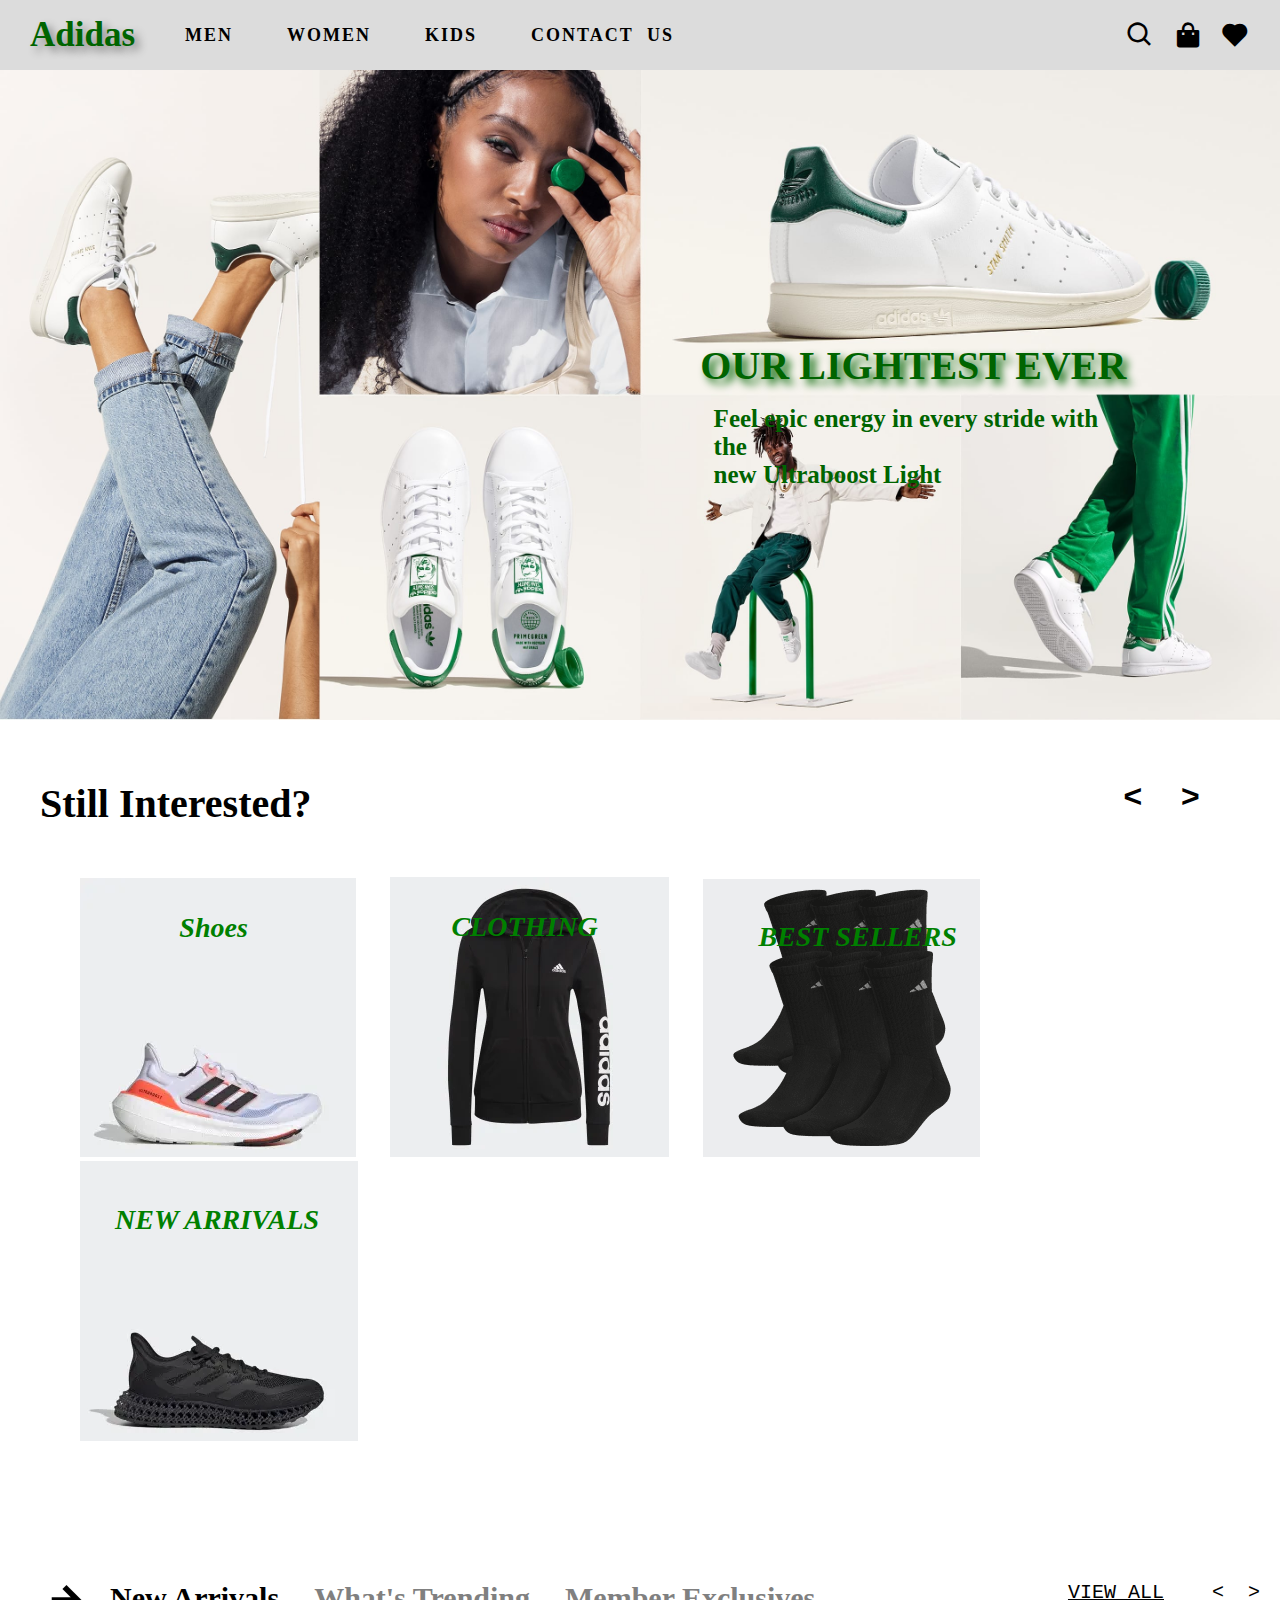
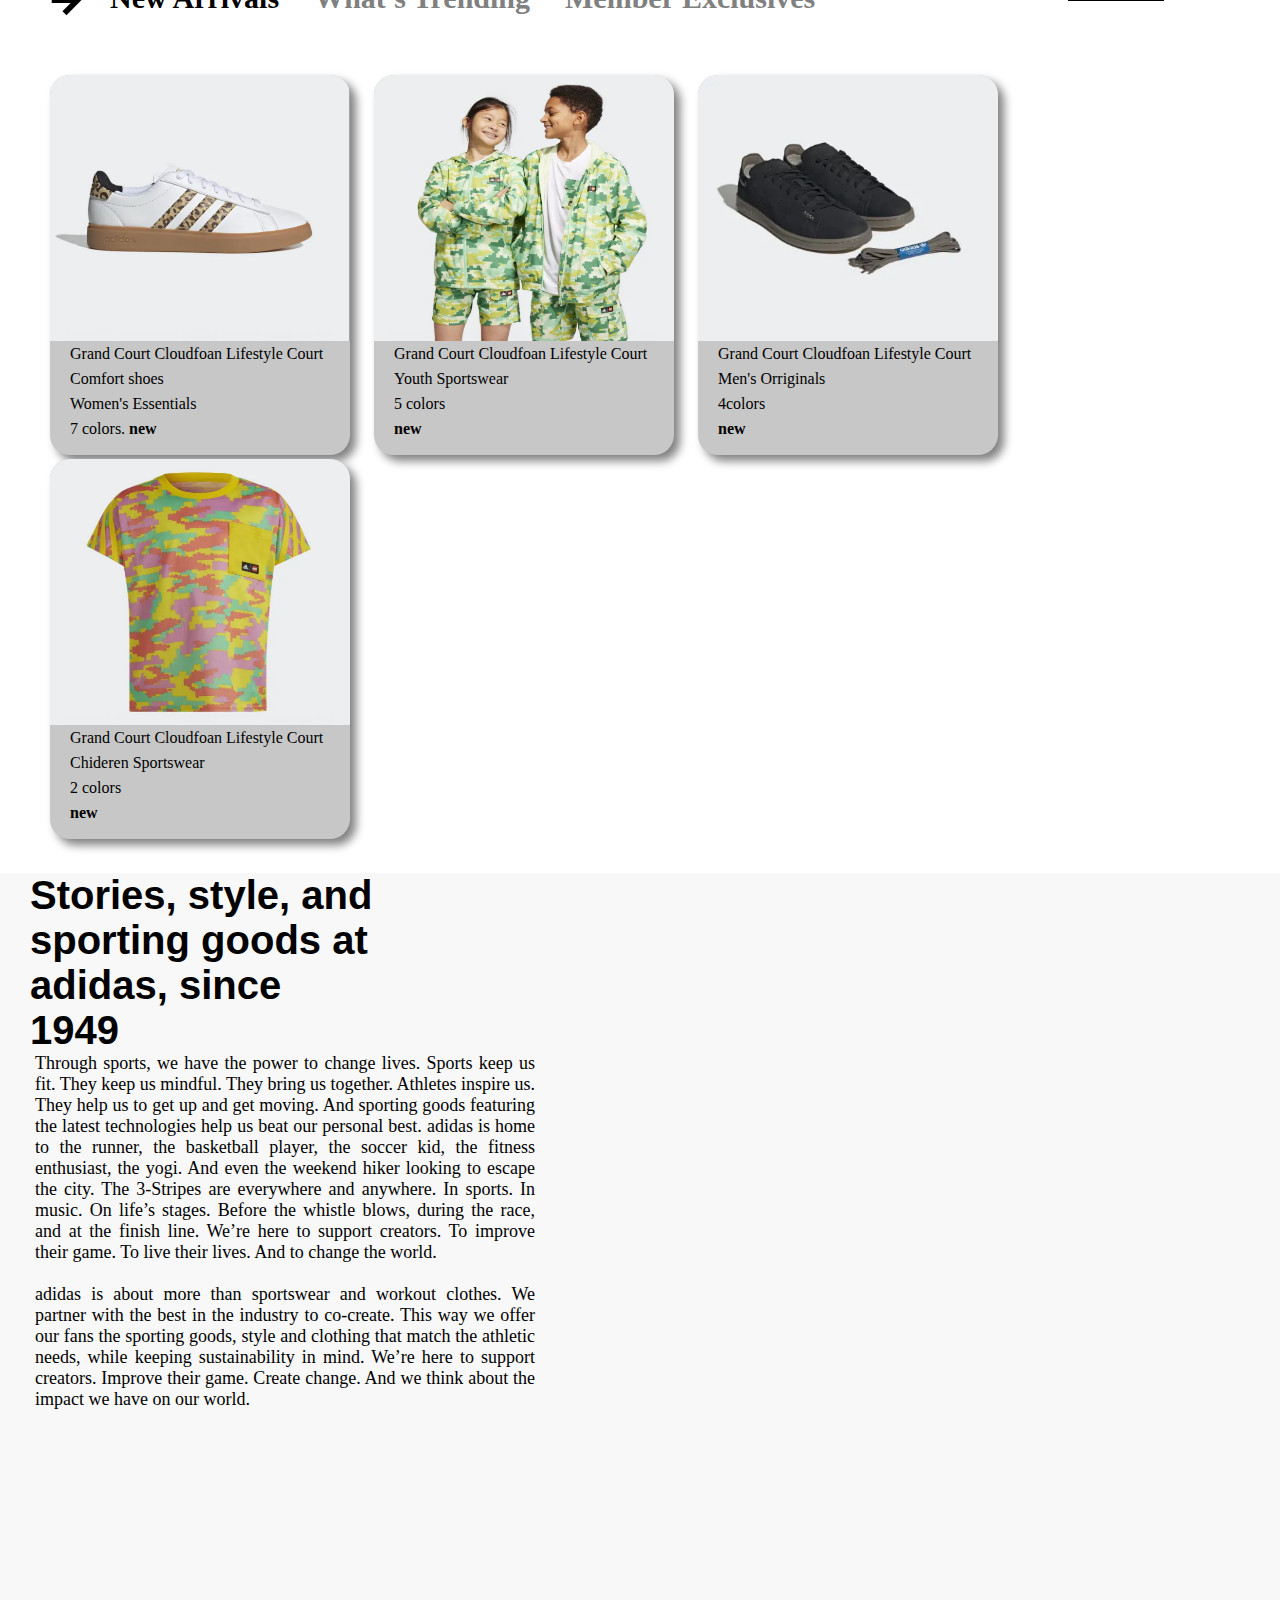
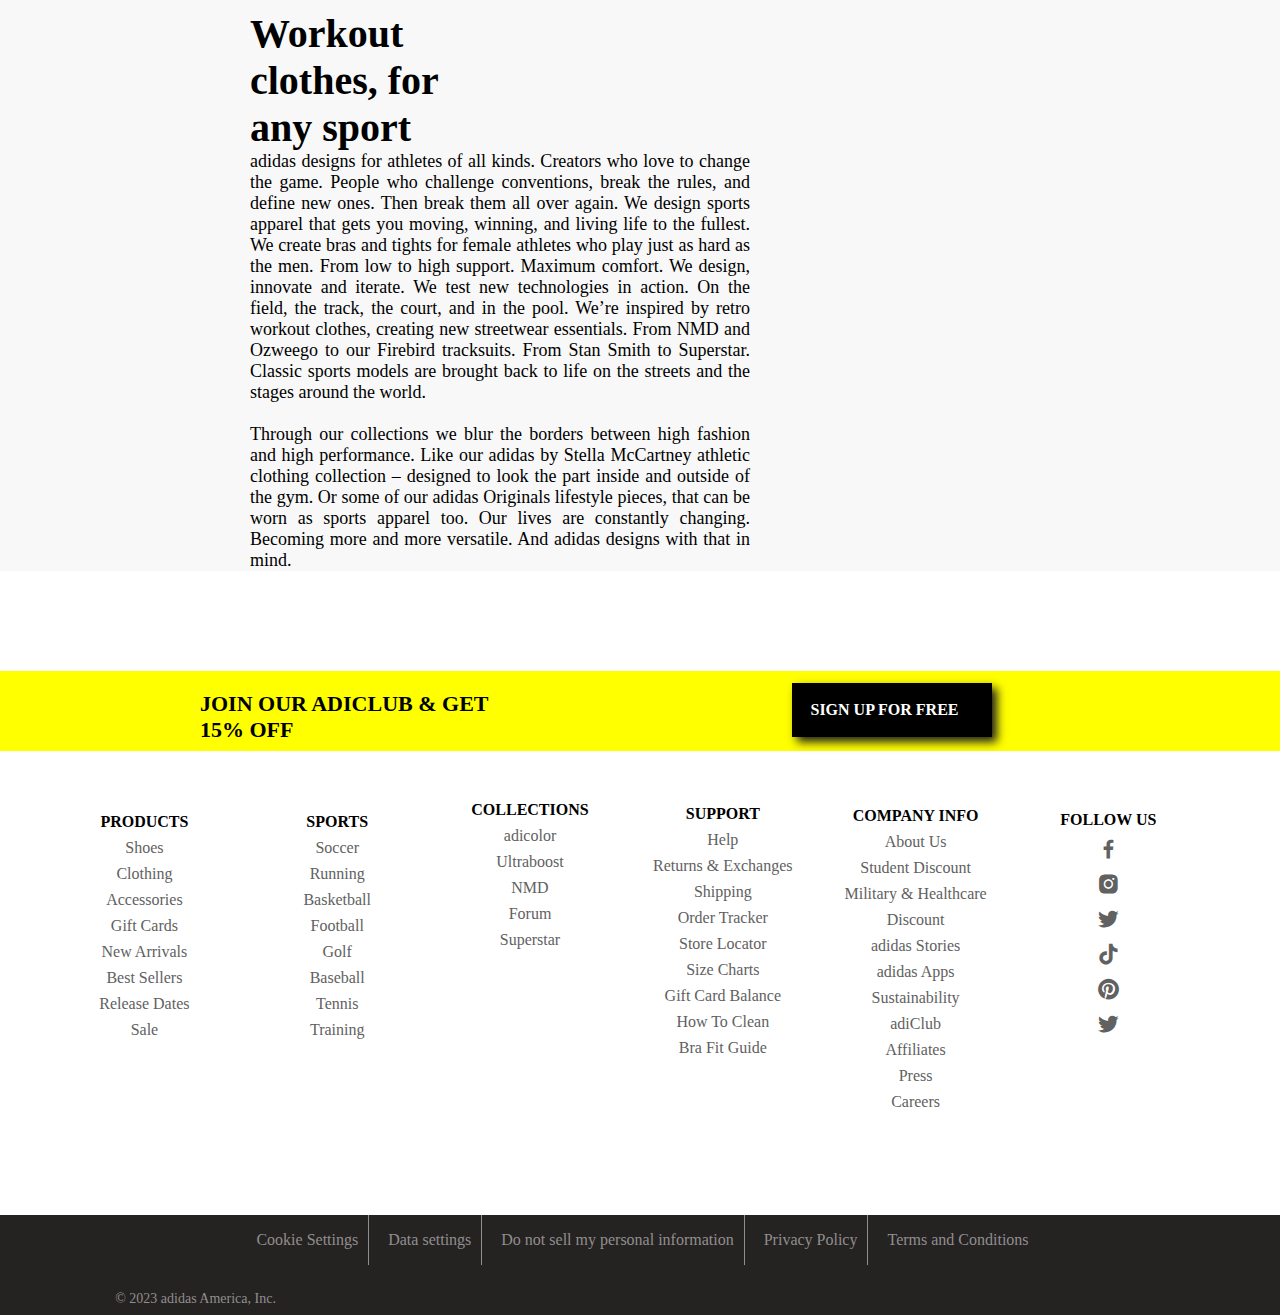
<file: index.html>
<!DOCTYPE html>
<html lang="en">
    <head>
        <meta charset="UTF-8">
        <meta http-equiv="X-UA-Compatible" content="IE=edge">
        <meta name="viewport" content="width=device-width, initial-scale=1.0">
        <link href='https://unpkg.com/boxicons@2.1.4/css/boxicons.min.css'rel='stylesheet'>
        <link rel="stylesheet" href="css/style.css">
        <title> ADIDAS HOME </title>
    </head>
    <body>
        <nav>
            <div id="icons">
                <i class='bx bx-search'></i>
                <i class='bx bxs-shopping-bag'></i>
                <i class='bx bxs-heart'></i>
            </div>
            <h2> <a href="index.html">Adidas</a> </h2>
            <ul id="menu">
                <li class="menu-item">
                    <a href="men2.html">MEN</a>
                    <ul>
                        <li><a href="men2.html">Bags</a></li>
                        <li><a href="men2.html">Shoes</a></li>
                        <li><a href="men2.html">Shirt</a></li>
                        <li><a href="men2.html">Trousers</a></li>
                    </ul>
                </li>
                <li class="menu-item">
                    <a href="women3.html">WOMEN</a>
                    <ul>
                        <li><a href="women3.html">Bags</a></li>
                        <li><a href="women3.html">Shoes</a></li>
                        <li><a href="women3.html">Shirt</a></li>
                        <li><a href="women3.html">Trousers</a></li>
                    </ul>
                </li>
                <li class="menu-item">
                    <a href="kids4.html">KIDS</a>
                    <ul>
                        <li><a href="kids4.html">Bags</a></li>
                        <li><a href="kids4.html">Shoes</a></li>
                        <li><a href="kids4.html">Shirt</a></li>
                        <li><a href="kids4.html">Trousers</a></li>
                    </ul>
                </li>
                <li class="menu-item">
                    <a href="contact5.html">CONTACT US</a>
                    <!-- <ul>
                        <li><a href="#">Bags</a></li>
                        <li><a href="#">Shoes</a></li>
                        <li><a href="#">Shirt</a></li>
                        <li><a href="#">Trousers</a></li>
                    </ul> -->
                </li>
            </ul>
        </nav>
        <main>
            <div id="header">
                <img
                    src="image/originals-ss21-stansmith-drop2-educate-pdp-statement-3-sustainability-v1-d_tcm221-643332.jpg"
                    alt="">
                <h2>OUR LIGHTEST EVER</h2>
                <p>Feel epic energy in every stride with the<br> new Ultraboost
                    Light</p>
            </div>
            <!-- <section id="body"> -->
            <div id="head">
                <p id="txt">Still Interested?</p>
                <pre> <  ></pre>
                </div>

                <!-- </section> -->

                <section id="product">
                    <div class="product-item">
                        <div class="product-card">
                            <div class="img">
                                <img src="image/8.PNG" alt="">
                                <p>Shoes</p>
                            </div>
                        </div>
                        <div class="product-card">
                            <div class="img">
                                <img src="image/9.PNG" alt="">
                                <p id="clothing">CLOTHING</p>
                            </div>
                        </div>
                        <div class="product-card">
                            <div class="img">
                                <img src="image/10.PNG" alt="">
                                <p id="best">BEST SELLERS</p>
                            </div>
                        </div>
                        <div class="product-card">
                            <div class="img">
                                <img src="image/11.PNG" alt="">
                                <p id="new">NEW ARRIVALS</p>
                            </div>
                        </div>
                    </div>
                </section>
                <section id="header2">
                    <i class='bx bx-right-arrow-alt bx-flashing'></i>
                    <p id="text1"> <a href="#">New Arrivals</a> </p>
                    <p id="text2"><a href="#">What's Trending</a></p>
                    <p id="text3"><a href="#">Member Exclusives</a></p>
                    <pre id="text4"> <a href="#"><ins>VIEW ALL</ins>    <  ></a> </pre>
                    </section>
                    <section id="products">
                        <div class="products-item">
                            <div class="products-card">
                                <div class="products-image">
                                    <img src="image/13.PNG" alt="">
                                    <p>$200</p>
                                </div>
                                <div class="products-content">
                                    <p>Grand Court Cloudfoan Lifestyle Court</p>
                                    <p>Comfort shoes</p>
                                    <p>Women's Essentials</p>
                                    <p>7 colors. <strong>new</strong></p>
                                </div>
                            </div>
                            <div class="products-card">
                                <div class="products-image">
                                    <img src="image/14.PNG" alt="">
                                    <p>$85</p>
                                </div>
                                <div class="products-content">
                                    <p>Grand Court Cloudfoan Lifestyle Court</p>
                                    <p>Youth Sportswear</p>
                                    <p>5 colors</p>
                                    <p> <strong>new</strong></p>
                                </div>
                            </div>
                            <div class="products-card">
                                <div class="products-image">
                                    <img src="image/15.PNG" alt="">
                                    <p>$160</p>
                                </div>
                                <div class="products-content">
                                    <p>Grand Court Cloudfoan Lifestyle Court</p>
                                    <p>Men's Orriginals</p>
                                    <p>4colors</p>
                                    <p> <strong>new</strong></p>
                                </div>
                            </div>
                            <div class="products-card">
                                <div class="products-image">
                                    <img src="image/16.PNG" alt="">
                                    <p>$40</p>
                                </div>
                                <div class="products-content">
                                    <p>Grand Court Cloudfoan Lifestyle Court</p>
                                    <p>Chideren Sportswear</p>
                                    <p>2 colors</p>
                                    <p> <strong>new</strong></p>
                                </div>
                            </div>
                        </div>
                    </section>
                    <section id="lr-txt">
                        <div id="left-txt">
                            <h2>Stories, style, and sporting goods at adidas,
                                since 1949</h2>
                            <p>Through sports, we have the power to change
                                lives. Sports keep us fit. They keep us mindful.
                                They bring us together. Athletes inspire us.
                                They help us to get up and get moving. And
                                sporting goods featuring the latest technologies
                                help us beat our personal best. adidas is home
                                to the runner, the basketball player, the soccer
                                kid, the fitness enthusiast, the yogi. And even
                                the weekend hiker looking to escape the city.
                                The 3-Stripes are everywhere and anywhere. In
                                sports. In music. On life’s stages. Before the
                                whistle blows, during the race, and at the
                                finish line. We’re here to support creators. To
                                improve their game. To live their lives. And to
                                change the world.
                                <br><br>
                                adidas is about more than sportswear and workout
                                clothes. We partner with the best in the
                                industry to co-create. This way we offer our
                                fans the sporting goods, style and clothing that
                                match the athletic needs, while keeping
                                sustainability in mind. We’re here to support
                                creators. Improve their game. Create change. And
                                we think about the impact we have on our world.
                            </p>
                        </div>
                        <div id="right-txt">
                            <h2>Workout clothes, for any sport</h2>
                            <p>adidas designs for athletes of all kinds.
                                Creators who love to change the game. People who
                                challenge conventions, break the rules, and
                                define new ones. Then break them all over again.
                                We design sports apparel that gets you moving,
                                winning, and living life to the fullest. We
                                create bras and tights for female athletes who
                                play just as hard as the men. From low to high
                                support. Maximum comfort. We design, innovate
                                and iterate. We test new technologies in action.
                                On the field, the track, the court, and in the
                                pool. We’re inspired by retro workout clothes,
                                creating new streetwear essentials. From NMD and
                                Ozweego to our Firebird tracksuits. From Stan
                                Smith to Superstar. Classic sports models are
                                brought back to life on the streets and the
                                stages around the world.
                                <br><br>
                                Through our collections we blur the borders
                                between high fashion and high performance. Like
                                our adidas by Stella McCartney athletic clothing
                                collection – designed to look the part inside
                                and outside of the gym. Or some of our adidas
                                Originals lifestyle pieces, that can be worn as
                                sports apparel too. Our lives are constantly
                                changing. Becoming more and more versatile. And
                                adidas designs with that in mind.
                            </p>
                        </div>
                    </section>
                    <div id="banner">
                        <p class="banner-txt1">
                            JOIN OUR ADICLUB & GET <br> 15% OFF
                        </p>
                        <div>
                            <p id="banner-txt2"> <a href="">SIGN UP FOR FREE</a> </p>

                        </div>
                    </div>
                    <div id="all">
                        <ul>
                            <h4>PRODUCTS</h4>
                            <li><a href="#">Shoes</a></li>
                            <li><a href="#">Clothing</a></li>
                            <li><a href="#">Accessories</a></li>
                            <li><a href="#">Gift Cards</a></li>
                            <li><a href="#">New Arrivals</a></li>
                            <li><a href="#">Best Sellers</a></li>
                            <li><a href="#">Release Dates</a></li>
                            <li><a href="#">Sale</a></li>
                            <br><br><br><br><br><br><br>
                        </ul>
                        <ul>
                            <h4>SPORTS</h4>
                            <li><a href="#">Soccer</a></li>
                            <li><a href="#">Running</a></li>
                            <li><a href="#">Basketball</a></li>
                            <li><a href="#">Football</a></li>
                            <li><a href="#">Golf</a></li>
                            <li><a href="#">Baseball</a></li>
                            <li><a href="#">Tennis</a></li>
                            <li><a href="#">Training</a></li>
                            <br><br><br><br><br><br><br>
                        </ul>
                        <ul>
                            <h4>COLLECTIONS</h4>
                            <li><a href="#">adicolor</a></li>
                            <li><a href="#">Ultraboost</a></li>
                            <li><a href="#">NMD</a></li>
                            <li><a href="#">Forum</a></li>
                            <li><a href="#">Superstar</a></li>
                            <br><br><br><br><br><br><br><br><br><br><br><br>
                        </ul>
                        <ul>
                            <h4>SUPPORT</h4>
                            <li><a href="#">Help</a></li>
                            <li><a href="#">Returns & Exchanges</a></li>
                            <li><a href="#">Shipping</a></li>
                            <li><a href="#">Order Tracker</a></li>
                            <li><a href="#">Store Locator</a></li>
                            <li><a href="#">Size Charts</a></li>
                            <li><a href="#">Gift Card Balance</a></li>
                            <li><a href="#">How To Clean</a></li>
                            <li><a href="#">Bra Fit Guide</a></li>
                            <br><br><br><br><br><br>
                        </ul>
                        <ul>
                            <h4>COMPANY INFO</h4>
                            <li><a href="#">About Us</a></li>
                            <li><a href="#">Student Discount</a></li>
                            <li><a href="#">Military & Healthcare</a></li>
                            <li><a href="#">Discount</a></li>
                            <li><a href="#">adidas Stories</a></li>
                            <li><a href="#">adidas Apps</a></li>
                            <li><a href="#">Sustainability</a></li>
                            <li><a href="#">adiClub</a></li>
                            <li><a href="#">Affiliates</a></li>
                            <li><a href="#">Press</a></li>
                            <li><a href="#">Careers</a></li>
                            <br><br><br>
                        </ul>
                        <ul>
                            <h4>FOLLOW US</h4>
                            <li><a href="#"><i class='bx bxl-facebook'></i></a></li>
                            <li><a href="#"><i class='bx bxl-instagram-alt' ></i></a></li>
                            <li><a href="#"><i class='bx bxl-twitter'></i></a></li>
                            <li><a href="#"><i class='bx bxl-tiktok'></i></a></li>
                            <li><a href="#"><i class='bx bxl-pinterest'></i></a></li>
                            <li><a href="#"><i class='bx bxl-twitter'></i></a></li>
                            <br><br><br><br><br><br><br>
                        </ul>
                    </div>
        </main>
                <footer>
                    <div>
                            <ul class="menu-footer">
                            <li><a href="#">Cookie Settings</a></li>
                        </ul>
                        <ul class="menu-footer">
                            <li><a href="#">Data settings</a></li>
                        </ul>
                        <ul class="menu-footer">
                            <li><a href="#">Do not sell my personal information</a></li>
                        </ul>
                        <ul class="menu-footer">
                            <li><a href="#">Privacy Policy</a></li>
                        </ul>
                        <ul class="menu-footer">
                            <li><a href="#">Terms and Conditions</a></li>
                        </ul>
                    </div>
                    <p>© 2023 adidas America, Inc.</p>
                </footer>
            </body>
        </html>
</file>
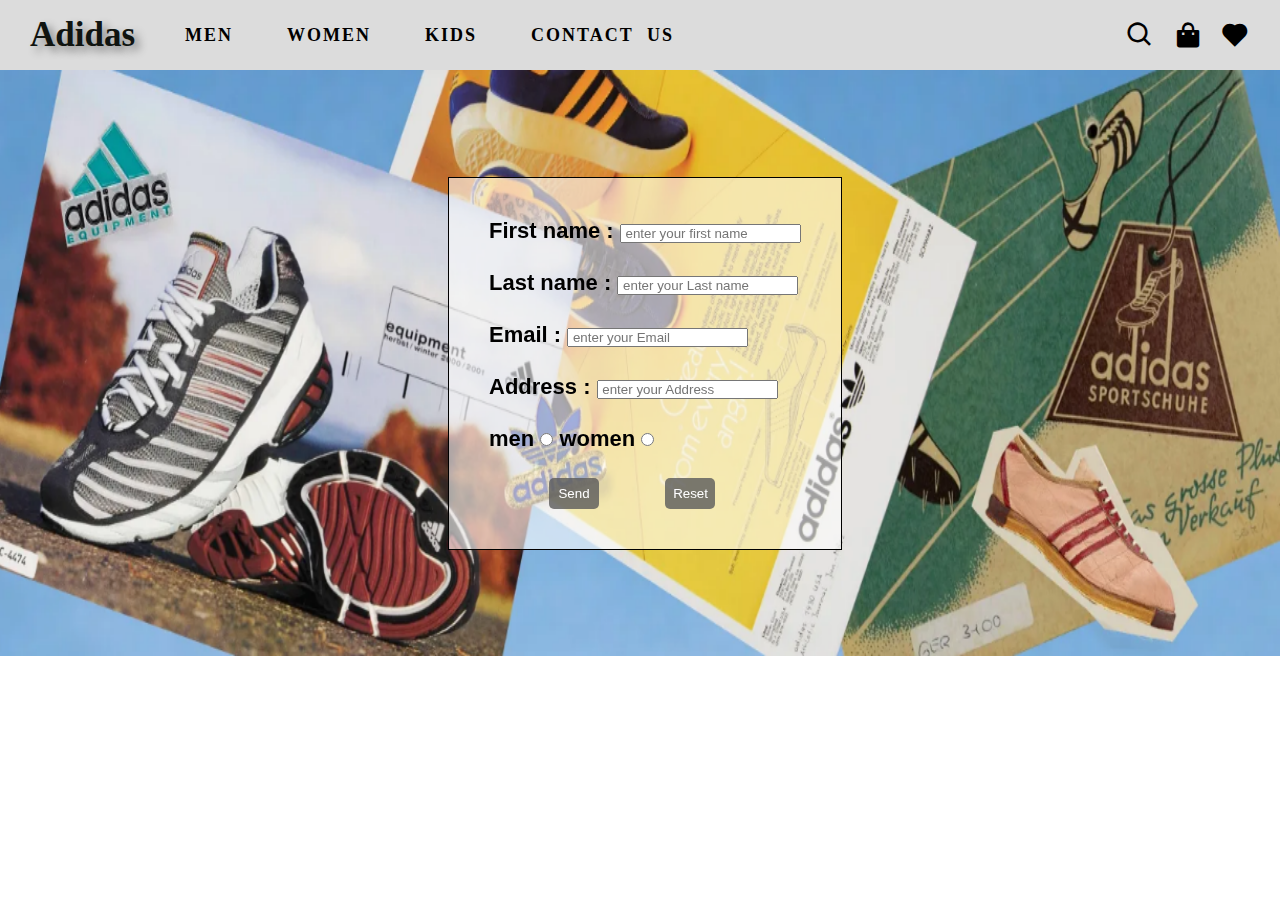
<file: contact5.html>
<!DOCTYPE html>
<html lang="en">
<head>
    <meta charset="UTF-8">
    <meta http-equiv="X-UA-Compatible" content="IE=edge">
    <meta name="viewport" content="width=device-width, initial-scale=1.0">
    <link href='https://unpkg.com/boxicons@2.1.4/css/boxicons.min.css'rel='stylesheet'>
    <link rel="stylesheet" href="css/style5.css">
    <title>contact</title>
</head>
<body>
    <nav>
        <div id="icons">
            <i class='bx bx-search'></i>
            <i class='bx bxs-shopping-bag'></i>
            <i class='bx bxs-heart'></i>
        </div>
        <h2> <a href="index.html">Adidas</a> </h2>
        <ul id="menu">
            <li class="menu-item">
                <a href="men2.html">MEN</a>
                <!-- <ul>
                    <li><a href="men2.html">Bags</a></li>
                    <li><a href="men2.html">Shoes</a></li>
                    <li><a href="men2.html">Shirt</a></li>
                    <li><a href="men2.html">Trousers</a></li>
                </ul> -->
            </li>
            <li class="menu-item">
                <a href="women3.html">WOMEN</a>
                <!-- <ul>
                    <li><a href="women3.html">Bags</a></li>
                    <li><a href="women3.html">Shoes</a></li>
                    <li><a href="women3.html">Shirt</a></li>
                    <li><a href="women3.html">Trousers</a></li>
                </ul> -->
            </li>
            <li class="menu-item">
                <a href="kids4.html">KIDS</a>
                <!-- <ul>
                    <li><a href="kids4.html">Bags</a></li>
                    <li><a href="kids4.html">Shoes</a></li>
                    <li><a href="kids4.html">Shirt</a></li>
                    <li><a href="kids4.html">Trousers</a></li>
                </ul> -->
            </li>
            <li class="menu-item">
                <a href="#">CONTACT US</a>
                <!-- <ul>
                    <li><a href="#">Bags</a></li>
                    <li><a href="#">Shoes</a></li>
                    <li><a href="#">Shirt</a></li>
                    <li><a href="#">Trousers</a></li>
                </ul> -->
            </li>
        </ul>
    </nav>
    <section id="banner">
        <div class="center">
            <img src="image/c1.PNG" alt="">
        </div>
            <div id="label" >
                <label for="text">
                    First name :
                    <input type="text" placeholder=" enter your first name" name="first name">
                </label>
                <br><br>
                <label for="text">
                    Last name :
                    <input type="text" placeholder=" enter your Last name " name="last name">
                </label>
                <br><br>
                <label for="text">
                    Email :
                    <input type="email" placeholder=" enter your Email " name="email">
                </label>
                <br><br>
                <label for="text">
                    Address :
                    <input type="text" placeholder=" enter your Address" name="Address">
                </label>
                <br><br>
                <label>
                    men
                    <input type="radio" name="gender" >
                </label>
                <label>
                    women
                    <input type="radio" name="gender">
                </label>
                <br><br>
                <button type="submit">Send</button>
                <button type="submit">Reset</button>
            </div>
    </section>
</body>
</html>
</file>
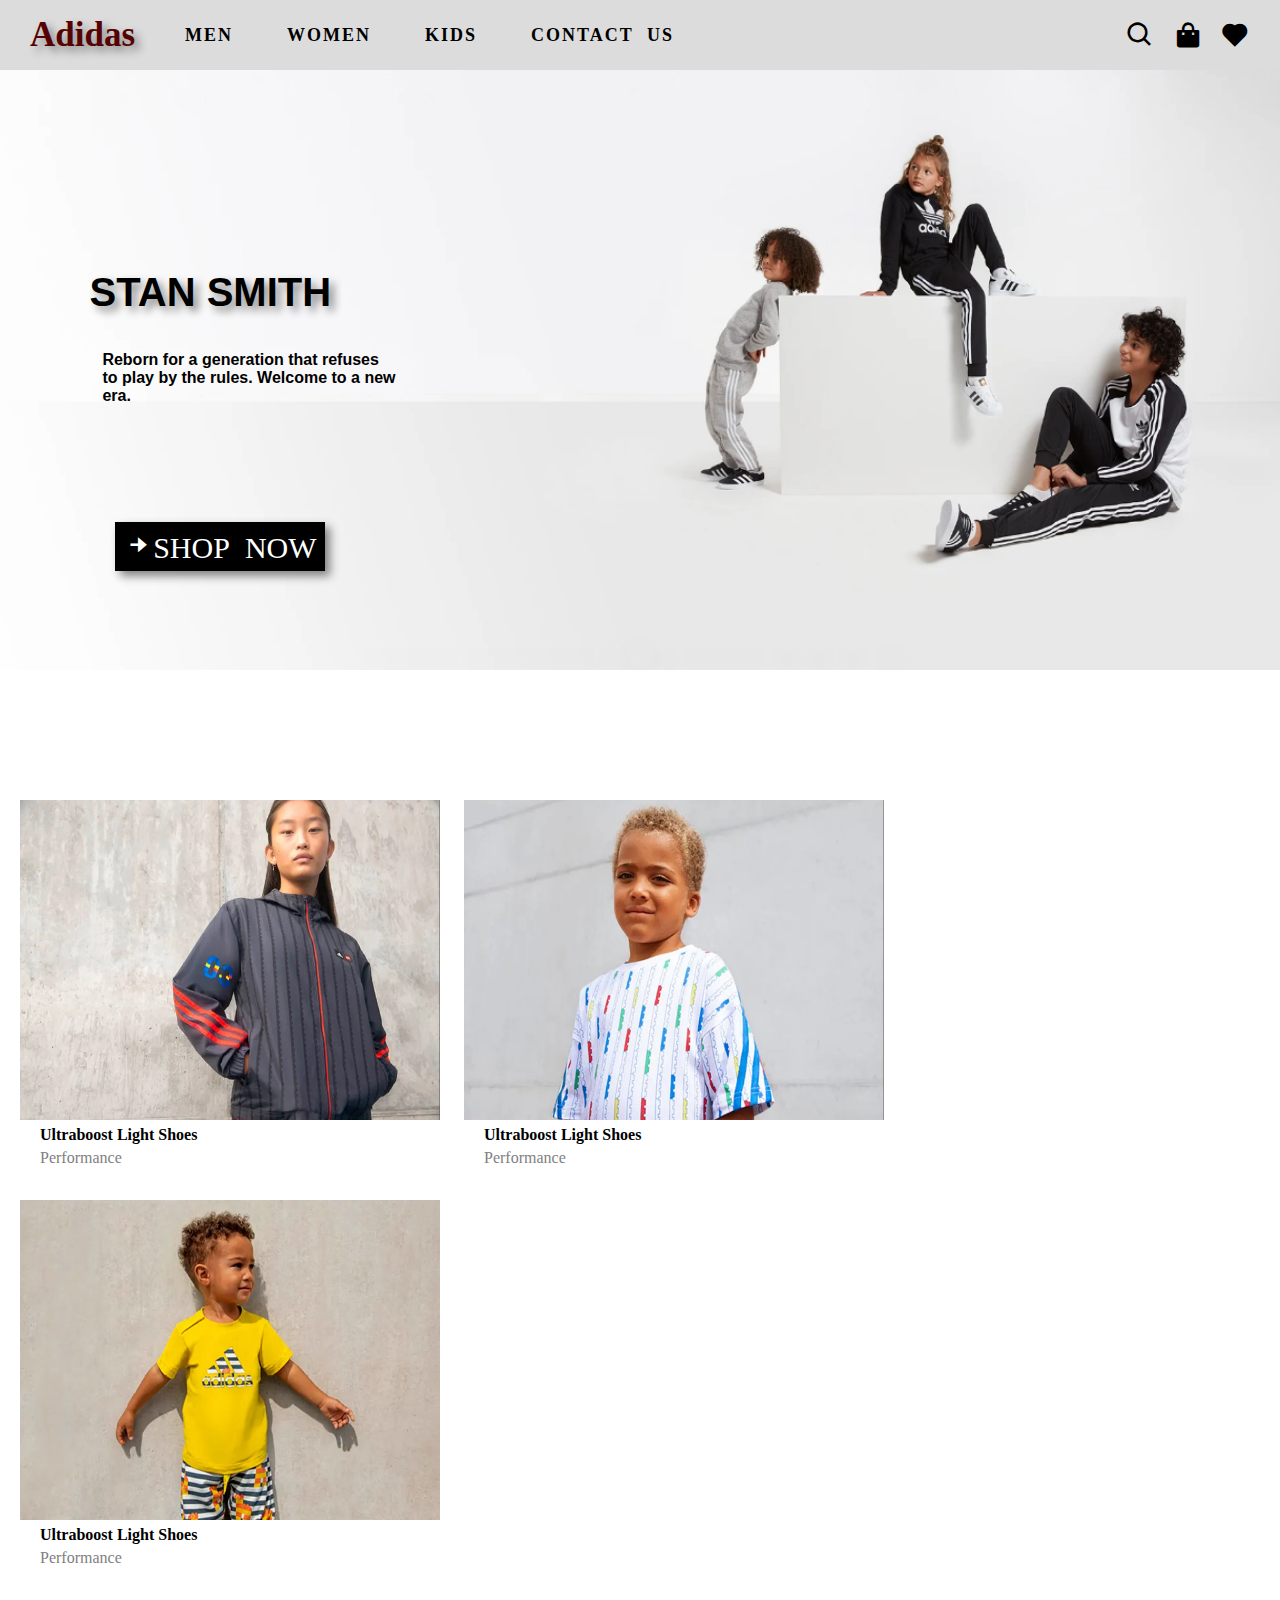
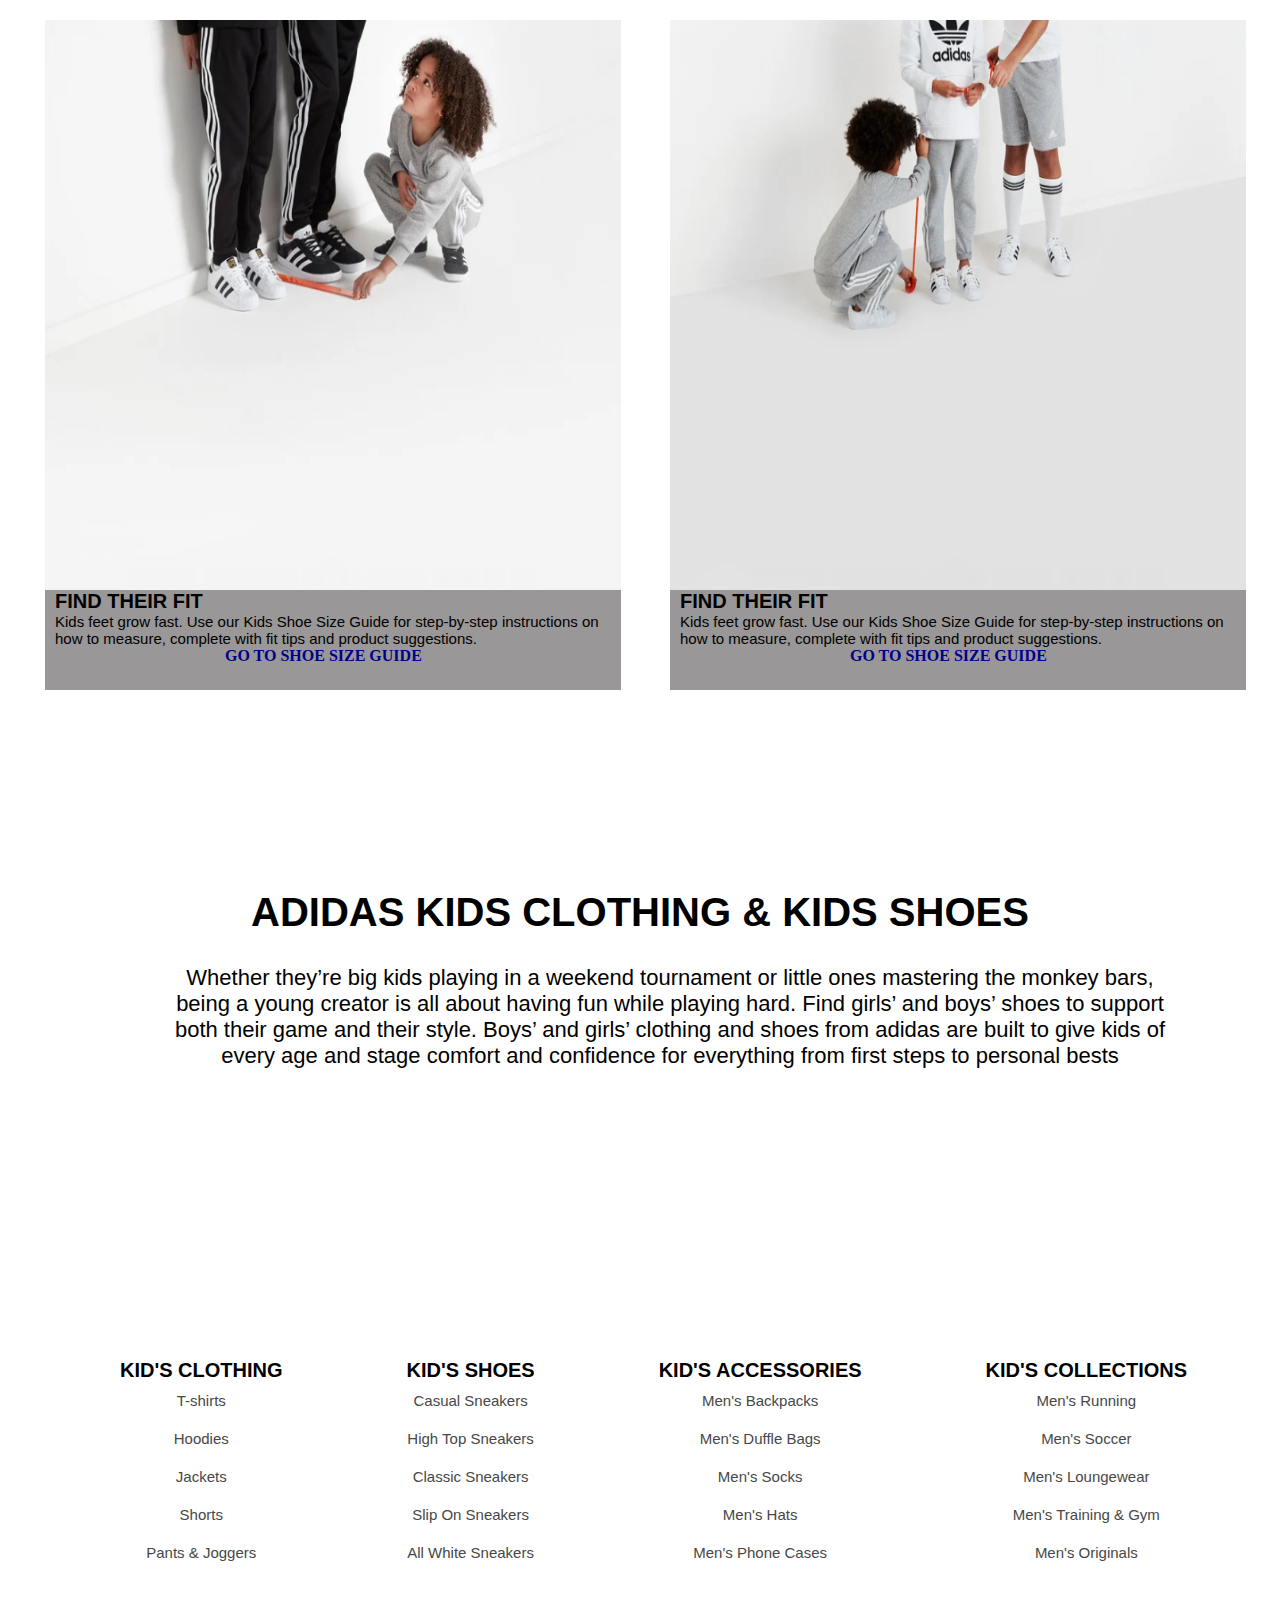
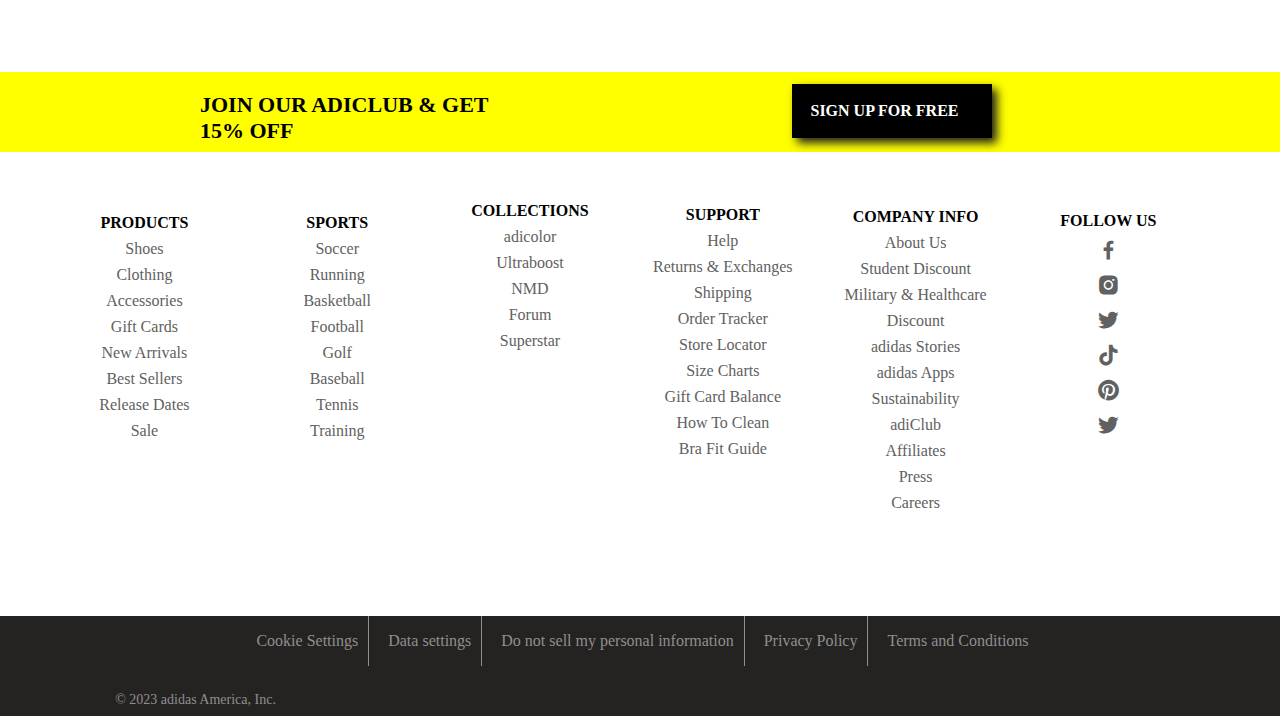
<file: kids4.html>
<!DOCTYPE html>
<html lang="en">
    <head>
        <meta charset="UTF-8">
        <meta http-equiv="X-UA-Compatible" content="IE=edge">
        <meta name="viewport" content="width=device-width, initial-scale=1.0">
        <link
            href='https://unpkg.com/boxicons@2.1.4/css/boxicons.min.css'rel='stylesheet'>
        <link rel="stylesheet" href="css/style4.css">
        <title>kid</title>
    </head>
    <body>
        <nav>
            <div id="icons">
                <i class='bx bx-search'></i>
                <i class='bx bxs-shopping-bag'></i>
                <i class='bx bxs-heart'></i>
            </div>
            <h2> <a href="index.html">Adidas</a> </h2>
            <ul id="menu">
                <li class="menu-item">
                    <a id="link-men" href="men2.html">MEN</a>
                    <ul>
                        <li><a href="men2.html">Bags</a></li>
                        <li><a href="men2.html">Shoes</a></li>
                        <li><a href="men2.html">Shirt</a></li>
                        <li><a href="men2.html">Trousers</a></li>
                    </ul>
                </li>
                <li class="menu-item">
                    <a href="women3.html">WOMEN</a>
                    <ul>
                        <li><a href="women3.html">Bags</a></li>
                        <li><a href="women3.html">Shoes</a></li>
                        <li><a href="women3.html">Shirt</a></li>
                        <li><a href="women3.html">Trousers</a></li>
                    </ul>
                </li>
                <li class="menu-item">
                    <a href="#">KIDS</a>
                    <ul>
                        <li><a href="#">Bags</a></li>
                        <li><a href="#">Shoes</a></li>
                        <li><a href="#">Shirt</a></li>
                        <li><a href="#">Trousers</a></li>
                    </ul>
                </li>
                <li class="menu-item">
                    <a href="contact5.html">CONTACT US</a>
                </li>
            </ul>
        </nav>
        <section id="banner">
            <div class="center">
                <img src="image/k1.PNG" alt="">
            </div>
            <h2>STAN SMITH</h2>
            <p id="t1">Reborn for a generation that refuses to play by the
                rules. Welcome to a new era.</p>
            <p id="t2"><a href="#"><i class='bx bxs-right-arrow-alt'>SHOP NOW</i></a></p>
        </section>
        <section id="s">
            <div class="s-item">
                <div class="s-card">
                    <div class="s-image">
                        <img src="image/s2.PNG" alt="">
                        <!-- <p id="s-p">190%</p> -->
                    </div>
                    <div class="s-content">
                        <p id="s-p1">Ultraboost Light Shoes</p>
                        <p id="s-p2">Performance</p>
                    </div>
                </div>
                <div class="s-card">
                    <div class="s-image">
                        <img src="image/s3.PNG" alt="">
                        <!-- <p id="s-p">190%</p> -->
                    </div>
                    <div class="s-content">
                        <p id="s-p1">Ultraboost Light Shoes</p>
                        <p id="s-p2">Performance</p>
                    </div>
                </div>
                <div class="s-card">
                    <div class="s-image">
                        <img src="image/s4.PNG" alt="">
                        <!-- <p id="s-p">190%</p> -->
                    </div>
                    <div class="s-content">
                        <p id="s-p1">Ultraboost Light Shoes</p>
                        <p id="s-p2">Performance</p>
                    </div>
                </div>
            </div>
        </section>
        <section id="products">
            <div class="item">
                <div class="card">
                    <div class="image">
                        <img src="image/s9.PNG" alt="">
                    </div>
                    <div class="content">
                        <h4 id="h4">FIND THEIR FIT</h4>
                        <p id="text9">Kids feet grow fast. Use our Kids Shoe
                            Size Guide for
                            step-by-step instructions on how to measure,
                            complete with fit tips and product suggestions.</p>
                        <a id="l1" href="#">GO TO SHOE SIZE GUIDE</a>
                    </div>
                </div>
                <div class="card">
                    <div class="image">
                        <img src="image/s10.PNG" alt="">
                    </div>
                    <div class="content">
                        <h4 id="h4">FIND THEIR FIT</h4>
                        <p id="text9">Kids feet grow fast. Use our Kids Shoe
                            Size Guide for
                            step-by-step instructions on how to measure,
                            complete with fit tips and product suggestions.</p>
                        <a id="l1" href="#">GO TO SHOE SIZE GUIDE</a>
                    </div>
                </div>
            </div>
        </section>
        <div id="d1">
            <h1 id="h1">ADIDAS KIDS CLOTHING & KIDS SHOES</h1>
            <p id="p1">Whether they’re big kids playing in a weekend tournament or
                little ones mastering the monkey bars, being a young creator is
                all about having fun while playing hard. Find girls’ and boys’
                shoes to support both their game and their style. Boys’ and
                girls’ clothing and shoes from adidas are built to give kids of
                every age and stage comfort and confidence for everything from
                first steps to personal bests</p>
        </div>
        <div id="list">
            <ul>
                <h3>KID'S CLOTHING</h3>
                <li><a href="#">T-shirts</a></li>
                <li><a href="#">Hoodies</a></li>
                <li><a href="#">Jackets</a></li>
                <li><a href="#">Shorts</a></li>
                <li><a href="#">Pants & Joggers</a></li>
            </ul>
            <ul>
                <h3>KID'S SHOES</h3>
                <li><a href="#">Casual Sneakers</a></li>
                <li><a href="#">High Top Sneakers</a></li>
                <li><a href="#">Classic Sneakers</a></li>
                <li><a href="#">Slip On Sneakers</a></li>
                <li><a href="#">All White Sneakers</a></li>
            </ul>
            <ul>
                <h3>KID'S ACCESSORIES</h3>
                <li><a href="#">Men's Backpacks</a></li>
                <li><a href="#">Men's Duffle Bags</a></li>
                <li><a href="#">Men's Socks</a></li>
                <li><a href="#">Men's Hats</a></li>
                <li><a href="#">Men's Phone Cases</a></li>
            </ul>
            <ul>
                <h3>KID'S COLLECTIONS</h3>
                <li><a href="#">Men's Running</a></li>
                <li><a href="#">Men's Soccer</a></li>
                <li><a href="#">Men's Loungewear</a></li>
                <li><a href="#">Men's Training & Gym</a></li>
                <li><a href="#">Men's Originals</a></li>
            </ul>
        </div>

        <div id="banner">
            <p class="banner-txt1">
                JOIN OUR ADICLUB & GET <br> 15% OFF
            </p>
            <div>
                <p id="banner-txt2"> <a href="">SIGN UP FOR FREE</a> </p>

            </div>
        </div>
        <div id="all">
            <ul>
                <h4>PRODUCTS</h4>
                <li><a href="#">Shoes</a></li>
                <li><a href="#">Clothing</a></li>
                <li><a href="#">Accessories</a></li>
                <li><a href="#">Gift Cards</a></li>
                <li><a href="#">New Arrivals</a></li>
                <li><a href="#">Best Sellers</a></li>
                <li><a href="#">Release Dates</a></li>
                <li><a href="#">Sale</a></li>
                <br><br><br><br><br><br><br>
            </ul>
            <ul>
                <h4>SPORTS</h4>
                <li><a href="#">Soccer</a></li>
                <li><a href="#">Running</a></li>
                <li><a href="#">Basketball</a></li>
                <li><a href="#">Football</a></li>
                <li><a href="#">Golf</a></li>
                <li><a href="#">Baseball</a></li>
                <li><a href="#">Tennis</a></li>
                <li><a href="#">Training</a></li>
                <br><br><br><br><br><br><br>
            </ul>
            <ul>
                <h4>COLLECTIONS</h4>
                <li><a href="#">adicolor</a></li>
                <li><a href="#">Ultraboost</a></li>
                <li><a href="#">NMD</a></li>
                <li><a href="#">Forum</a></li>
                <li><a href="#">Superstar</a></li>
                <br><br><br><br><br><br><br><br><br><br><br><br>
            </ul>
            <ul>
                <h4>SUPPORT</h4>
                <li><a href="#">Help</a></li>
                <li><a href="#">Returns & Exchanges</a></li>
                <li><a href="#">Shipping</a></li>
                <li><a href="#">Order Tracker</a></li>
                <li><a href="#">Store Locator</a></li>
                <li><a href="#">Size Charts</a></li>
                <li><a href="#">Gift Card Balance</a></li>
                <li><a href="#">How To Clean</a></li>
                <li><a href="#">Bra Fit Guide</a></li>
                <br><br><br><br><br><br>
            </ul>
            <ul>
                <h4>COMPANY INFO</h4>
                <li><a href="#">About Us</a></li>
                <li><a href="#">Student Discount</a></li>
                <li><a href="#">Military & Healthcare</a></li>
                <li><a href="#">Discount</a></li>
                <li><a href="#">adidas Stories</a></li>
                <li><a href="#">adidas Apps</a></li>
                <li><a href="#">Sustainability</a></li>
                <li><a href="#">adiClub</a></li>
                <li><a href="#">Affiliates</a></li>
                <li><a href="#">Press</a></li>
                <li><a href="#">Careers</a></li>
                <br><br><br>
            </ul>
            <ul>
                <h4>FOLLOW US</h4>
                <li><a href="#"><i class='bx bxl-facebook'></i></a></li>
                <li><a href="#"><i class='bx bxl-instagram-alt' ></i></a></li>
                <li><a href="#"><i class='bx bxl-twitter'></i></a></li>
                <li><a href="#"><i class='bx bxl-tiktok'></i></a></li>
                <li><a href="#"><i class='bx bxl-pinterest'></i></a></li>
                <li><a href="#"><i class='bx bxl-twitter'></i></a></li>
                <br><br><br><br><br><br><br>
            </ul>
        </div>
        <footer>
            <div>
                    <ul class="menu-footer">
                    <li><a href="#">Cookie Settings</a></li>
                </ul>
                <ul class="menu-footer">
                    <li><a href="#">Data settings</a></li>
                </ul>
                <ul class="menu-footer">
                    <li><a href="#">Do not sell my personal information</a></li>
                </ul>
                <ul class="menu-footer">
                    <li><a href="#">Privacy Policy</a></li>
                </ul>
                <ul class="menu-footer">
                    <li><a href="#">Terms and Conditions</a></li>
                </ul>
            </div>
            <p>© 2023 adidas America, Inc.</p>
        </footer>
    </body>
</html>
</file>
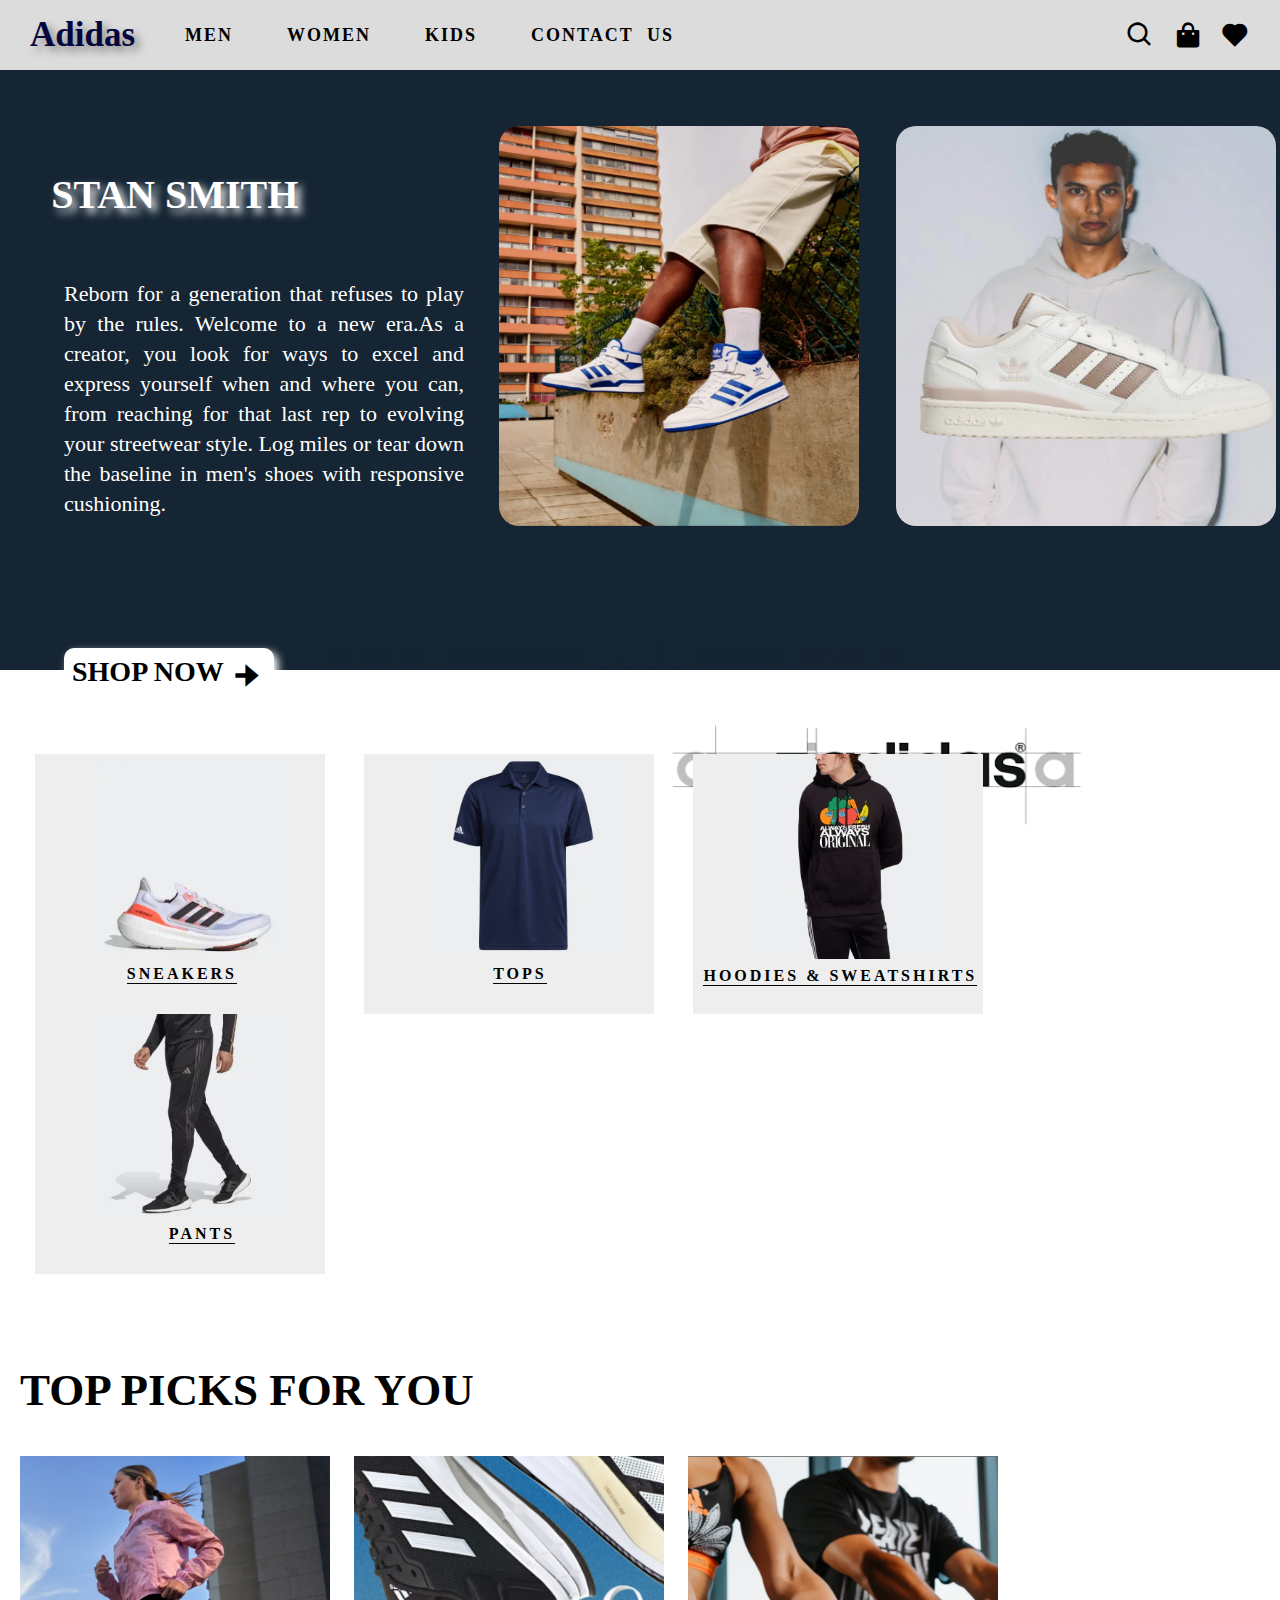
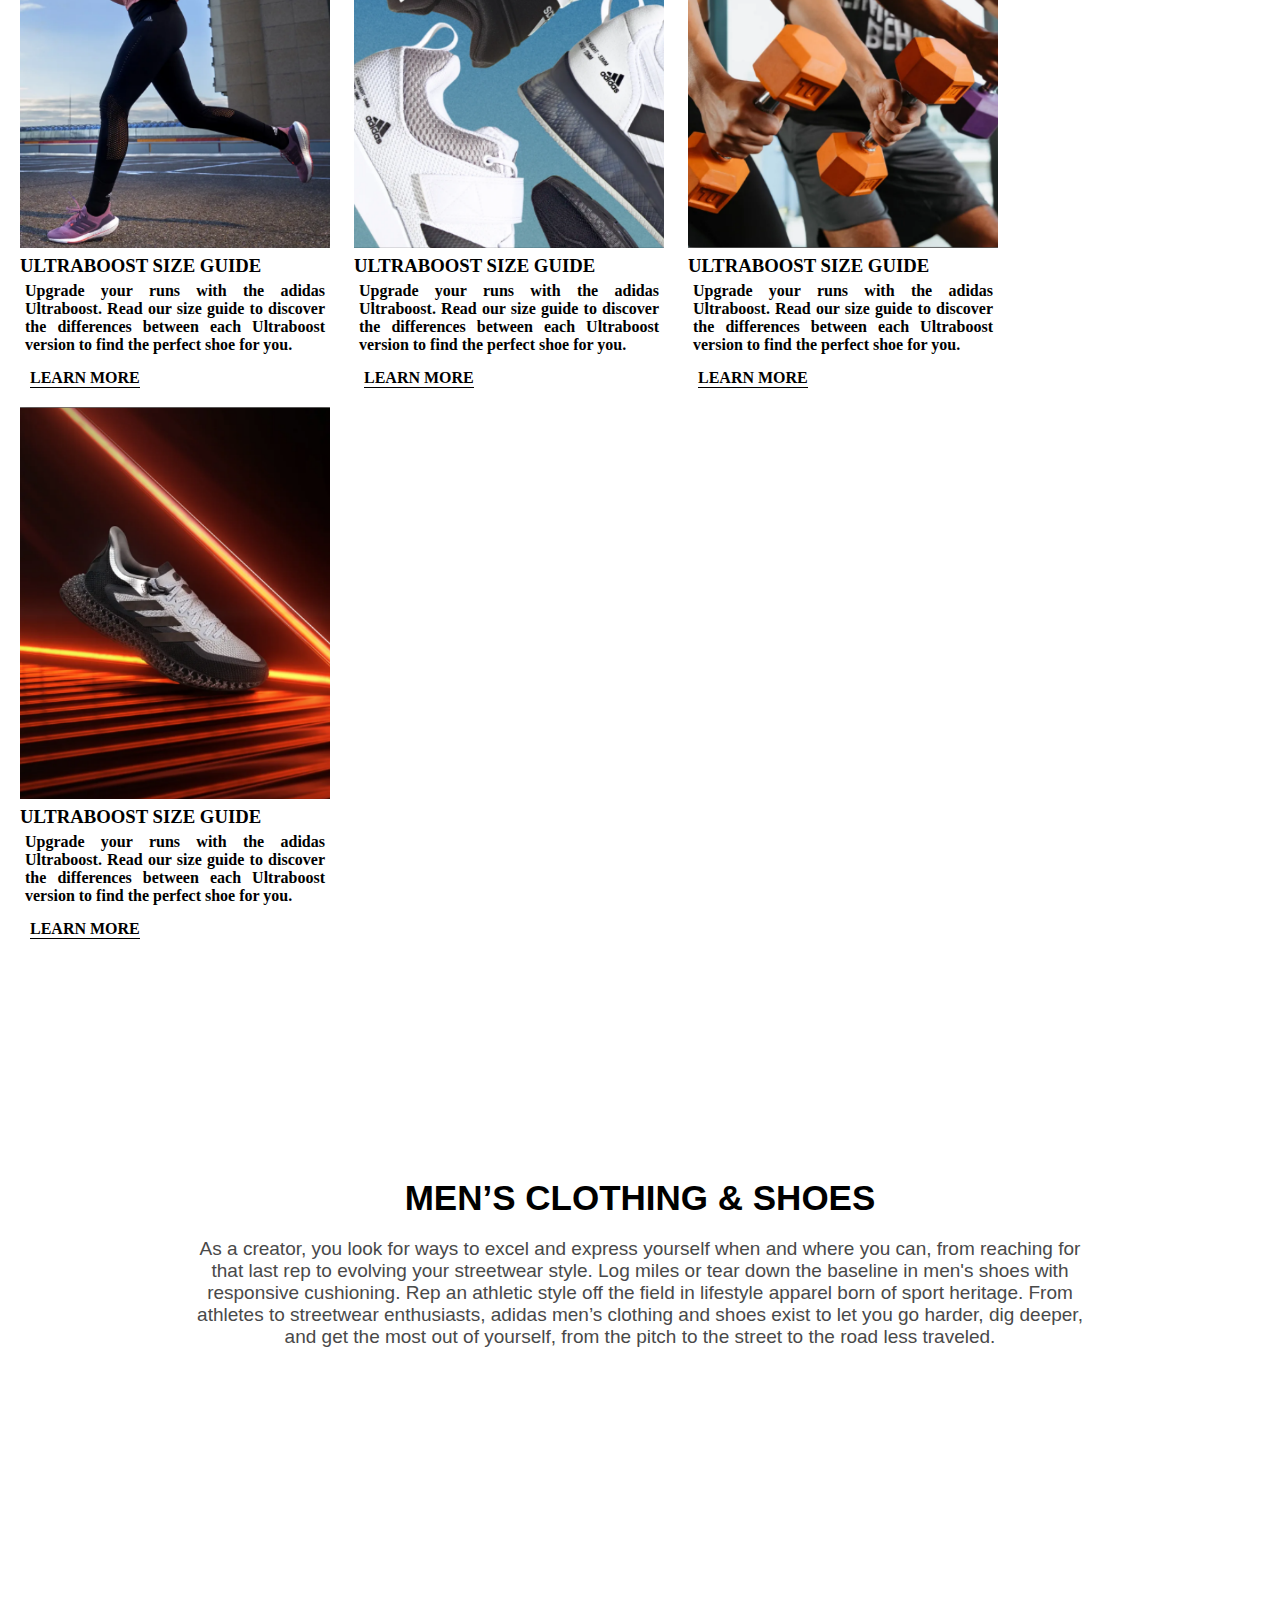
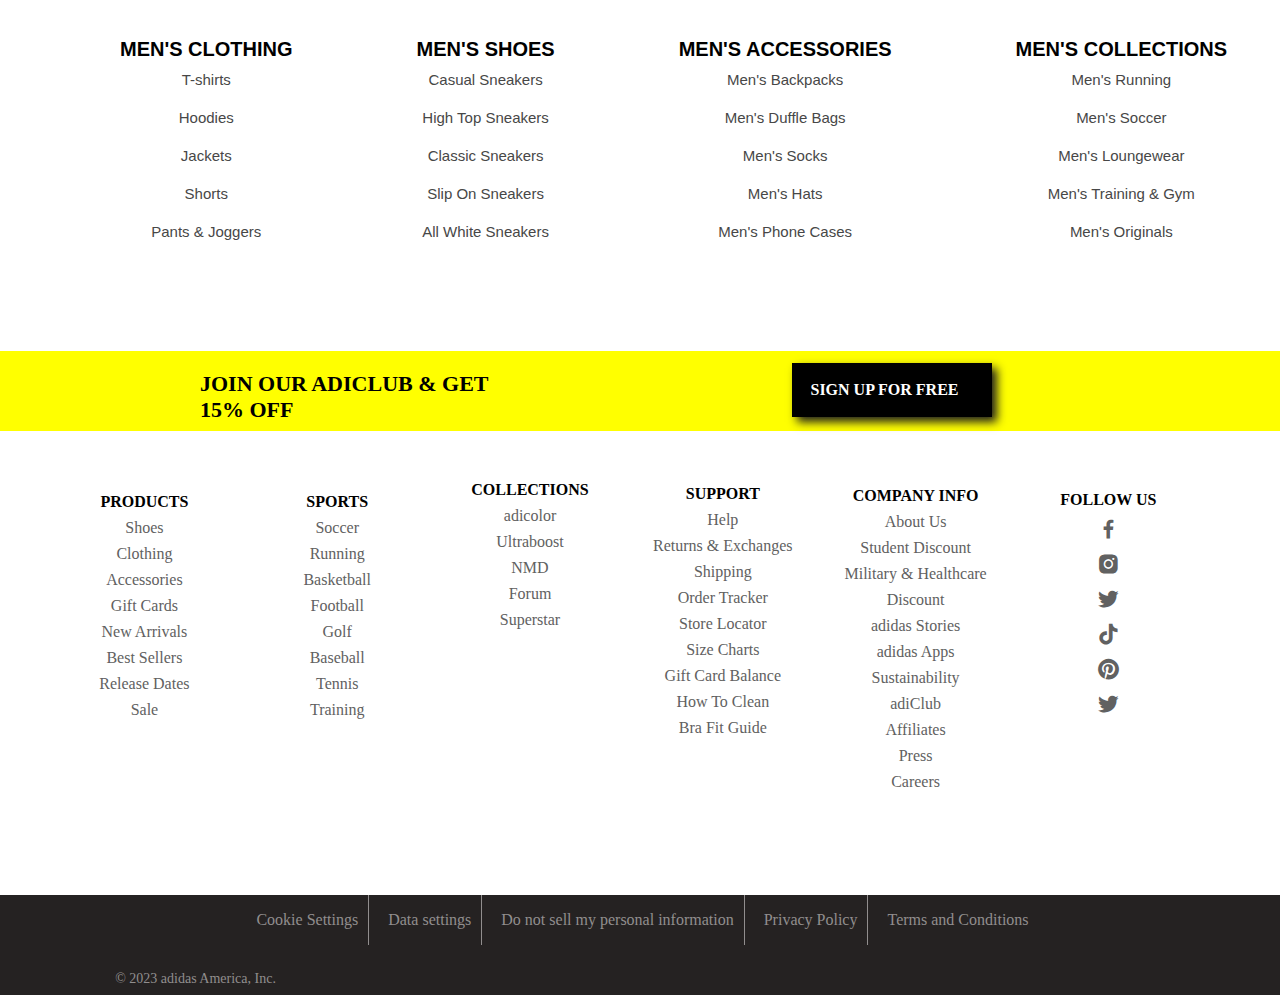
<file: men2.html>
<!DOCTYPE html>
<html lang="en">
    <head>
        <meta charset="UTF-8">
        <meta http-equiv="X-UA-Compatible" content="IE=edge">
        <meta name="viewport" content="width=device-width, initial-scale=1.0">
        <link
            href='https://unpkg.com/boxicons@2.1.4/css/boxicons.min.css'rel='stylesheet'>
        <link rel="stylesheet" href="css/style2.css">
        <title>ADIDAS MEN</title>
    </head>
    <body>
        <nav>
            <div id="icons">
                <i class='bx bx-search'></i>
                <i class='bx bxs-shopping-bag'></i>
                <i class='bx bxs-heart'></i>
            </div>
            <h2> <a href="index.html">Adidas</a> </h2>
            <ul id="menu">
                <li class="menu-item">
                    <a id="link-men" href="#">MEN</a>
                    <ul>
                        <li><a href="#">Bags</a></li>
                        <li><a href="#">Shoes</a></li>
                        <li><a href="#">Shirt</a></li>
                        <li><a href="#">Trousers</a></li>
                    </ul>
                </li>
                <li class="menu-item">
                    <a href="women3.html">WOMEN</a>
                    <ul>
                        <li><a href="women3.html">Bags</a></li>
                        <li><a href="women3.html">Shoes</a></li>
                        <li><a href="women3.html">Shirt</a></li>
                        <li><a href="women3.html">Trousers</a></li>
                    </ul>
                </li>
                <li class="menu-item">
                    <a href="kids4.html">KIDS</a>
                    <ul>
                        <li><a href="kids4.html">Bags</a></li>
                        <li><a href="kids4.html">Shoes</a></li>
                        <li><a href="kids4.html">Shirt</a></li>
                        <li><a href="kids4.html">Trousers</a></li>
                    </ul>
                </li>
                <li class="menu-item">
                    <a href="contact5.html">CONTACT US</a>
                </li>
            </ul>
        </nav>
        <main>
            <div id="background">
                <div id="dark">
                    <img src="image/background.PNG" alt="">
                </div>

                <p id="txt1">STAN SMITH</p>
                <p id="txt2">Reborn for a generation that refuses to play by the
                    rules. Welcome to a new era.As a creator, you look for ways
                    to excel and express yourself when and where you can, from
                    reaching for that last rep to evolving your streetwear
                    style. Log miles or tear down the baseline in men's shoes
                    with responsive cushioning.</p>
                <p id="txt3"><a href="#">SHOP NOW
                        <i class='bx bxs-right-arrow-alt'></i>
                    </a></p>
                <div class="left-image">
                    <img src="image/1.PNG" alt="">
                </div>
                <div class="right-image">
                    <img src="image/6.PNG" alt="">
                </div>
                <div class="center-image">
                    <img src="image/20.png" alt="">
                </div>
            </div>
            <section id="product">
                <div class="product-item">
                    <div class="product-card">
                        <img src="image/21.PNG" alt="">
                        <a id="link1" href="#">SNEAKERS</a>
                    </div>
                    <div class="product-card">
                        <img src="image/22.PNG" alt="">
                        <a id="link2" href="#">TOPS</a>
                    </div>
                    <div class="product-card">
                        <img src="image/23.jpg" alt="">
                        <a id="link3" href="#">HOODIES & SWEATSHIRTS</a>
                    </div>
                    <div class="product-card">
                        <img src="image/24.PNG" alt="">
                        <a id="link4" href="#">PANTS</a>
                    </div>
                </div>
            </section>
            <section id="products">
                <p>TOP PICKS FOR YOU</p>
                <div class="products-item">
                    <div class="products-card">
                        <div class="img">
                            <img src="image/4.PNG" alt="">
                        </div>
                        <div class="content">
                            <h3>ULTRABOOST SIZE GUIDE</h3>
                            <p id="text1">Upgrade your runs with the adidas
                                Ultraboost.
                                Read our size guide to discover the differences
                                between each Ultraboost version to find the
                                perfect shoe for you.</p>
                            <a href="#">LEARN MORE</a>
                        </div>
                    </div>
                    <div class="products-card">
                        <div class="img">
                            <img src="image/30.PNG" alt="">
                        </div>
                        <div class="content">
                            <h3>ULTRABOOST SIZE GUIDE</h3>
                            <p id="text1">Upgrade your runs with the adidas
                                Ultraboost.
                                Read our size guide to discover the differences
                                between each Ultraboost version to find the
                                perfect shoe for you.</p>
                            <a href="#">LEARN MORE</a>
                        </div>
                    </div>
                    <div class="products-card">
                        <div class="img">
                            <img src="image/5.PNG" alt="">
                        </div>
                        <div class="content">
                            <h3>ULTRABOOST SIZE GUIDE</h3>
                            <p id="text1">Upgrade your runs with the adidas
                                Ultraboost.
                                Read our size guide to discover the differences
                                between each Ultraboost version to find the
                                perfect shoe for you.</p>
                            <a href="#">LEARN MORE</a>
                        </div>
                    </div>
                    <div class="products-card">
                        <div class="img">
                            <img src="image/31.PNG" alt="">
                        </div>
                        <div class="content">
                            <h3>ULTRABOOST SIZE GUIDE</h3>
                            <p id="text1">Upgrade your runs with the adidas
                                Ultraboost.
                                Read our size guide to discover the differences
                                between each Ultraboost version to find the
                                perfect shoe for you.</p>
                            <a href="#">LEARN MORE</a>
                        </div>
                    </div>
                </div>
            </section>
            <div class="header">
                <h1>MEN’S CLOTHING & SHOES</h1>
                <p>As a creator, you look for ways to excel and express yourself
                    when and where you can, from reaching for that last rep to
                    evolving your streetwear style. Log miles or tear down the
                    baseline in men's shoes with responsive cushioning. Rep an
                    athletic style off the field in lifestyle apparel born of
                    sport heritage. From athletes to streetwear enthusiasts,
                    adidas men’s clothing and shoes exist to let you go harder,
                    dig deeper, and get the most out of yourself, from the pitch
                    to the street to the road less traveled.</p>
            </div>
            <div id="list">
                <ul>
                    <h3>MEN'S CLOTHING</h3>
                    <li><a href="#">T-shirts</a></li>
                    <li><a href="#">Hoodies</a></li>
                    <li><a href="#">Jackets</a></li>
                    <li><a href="#">Shorts</a></li>
                    <li><a href="#">Pants & Joggers</a></li>
                </ul>
                <ul>
                    <h3>MEN'S SHOES</h3>
                    <li><a href="#">Casual Sneakers</a></li>
                    <li><a href="#">High Top Sneakers</a></li>
                    <li><a href="#">Classic Sneakers</a></li>
                    <li><a href="#">Slip On Sneakers</a></li>
                    <li><a href="#">All White Sneakers</a></li>
                </ul>
                <ul>
                    <h3>MEN'S ACCESSORIES</h3>
                    <li><a href="#">Men's Backpacks</a></li>
                    <li><a href="#">Men's Duffle Bags</a></li>
                    <li><a href="#">Men's Socks</a></li>
                    <li><a href="#">Men's Hats</a></li>
                    <li><a href="#">Men's Phone Cases</a></li>
                </ul>
                <ul>
                    <h3>MEN'S COLLECTIONS</h3>
                    <li><a href="#">Men's Running</a></li>
                    <li><a href="#">Men's Soccer</a></li>
                    <li><a href="#">Men's Loungewear</a></li>
                    <li><a href="#">Men's Training & Gym</a></li>
                    <li><a href="#">Men's Originals</a></li>
                </ul>
            </div>

            <div id="banner">
                <p class="banner-txt1">
                    JOIN OUR ADICLUB & GET <br> 15% OFF
                </p>
                <div>
                    <p id="banner-txt2"> <a href="">SIGN UP FOR FREE</a> </p>

                </div>
            </div>
            <div id="all">
                <ul>
                    <h4>PRODUCTS</h4>
                    <li><a href="#">Shoes</a></li>
                    <li><a href="#">Clothing</a></li>
                    <li><a href="#">Accessories</a></li>
                    <li><a href="#">Gift Cards</a></li>
                    <li><a href="#">New Arrivals</a></li>
                    <li><a href="#">Best Sellers</a></li>
                    <li><a href="#">Release Dates</a></li>
                    <li><a href="#">Sale</a></li>
                    <br><br><br><br><br><br><br>
                </ul>
                <ul>
                    <h4>SPORTS</h4>
                    <li><a href="#">Soccer</a></li>
                    <li><a href="#">Running</a></li>
                    <li><a href="#">Basketball</a></li>
                    <li><a href="#">Football</a></li>
                    <li><a href="#">Golf</a></li>
                    <li><a href="#">Baseball</a></li>
                    <li><a href="#">Tennis</a></li>
                    <li><a href="#">Training</a></li>
                    <br><br><br><br><br><br><br>
                </ul>
                <ul>
                    <h4>COLLECTIONS</h4>
                    <li><a href="#">adicolor</a></li>
                    <li><a href="#">Ultraboost</a></li>
                    <li><a href="#">NMD</a></li>
                    <li><a href="#">Forum</a></li>
                    <li><a href="#">Superstar</a></li>
                    <br><br><br><br><br><br><br><br><br><br><br><br>
                </ul>
                <ul>
                    <h4>SUPPORT</h4>
                    <li><a href="#">Help</a></li>
                    <li><a href="#">Returns & Exchanges</a></li>
                    <li><a href="#">Shipping</a></li>
                    <li><a href="#">Order Tracker</a></li>
                    <li><a href="#">Store Locator</a></li>
                    <li><a href="#">Size Charts</a></li>
                    <li><a href="#">Gift Card Balance</a></li>
                    <li><a href="#">How To Clean</a></li>
                    <li><a href="#">Bra Fit Guide</a></li>
                    <br><br><br><br><br><br>
                </ul>
                <ul>
                    <h4>COMPANY INFO</h4>
                    <li><a href="#">About Us</a></li>
                    <li><a href="#">Student Discount</a></li>
                    <li><a href="#">Military & Healthcare</a></li>
                    <li><a href="#">Discount</a></li>
                    <li><a href="#">adidas Stories</a></li>
                    <li><a href="#">adidas Apps</a></li>
                    <li><a href="#">Sustainability</a></li>
                    <li><a href="#">adiClub</a></li>
                    <li><a href="#">Affiliates</a></li>
                    <li><a href="#">Press</a></li>
                    <li><a href="#">Careers</a></li>
                    <br><br><br>
                </ul>
                <ul>
                    <h4>FOLLOW US</h4>
                    <li><a href="#"><i class='bx bxl-facebook'></i></a></li>
                    <li><a href="#"><i class='bx bxl-instagram-alt' ></i></a></li>
                    <li><a href="#"><i class='bx bxl-twitter'></i></a></li>
                    <li><a href="#"><i class='bx bxl-tiktok'></i></a></li>
                    <li><a href="#"><i class='bx bxl-pinterest'></i></a></li>
                    <li><a href="#"><i class='bx bxl-twitter'></i></a></li>
                    <br><br><br><br><br><br><br>
                </ul>
            </div>
        </main>
        <footer>
            <div>
                    <ul class="menu-footer">
                    <li><a href="#">Cookie Settings</a></li>
                </ul>
                <ul class="menu-footer">
                    <li><a href="#">Data settings</a></li>
                </ul>
                <ul class="menu-footer">
                    <li><a href="#">Do not sell my personal information</a></li>
                </ul>
                <ul class="menu-footer">
                    <li><a href="#">Privacy Policy</a></li>
                </ul>
                <ul class="menu-footer">
                    <li><a href="#">Terms and Conditions</a></li>
                </ul>
            </div>
            <p>© 2023 adidas America, Inc.</p>
        </footer>
    </body>
</html>
</file>
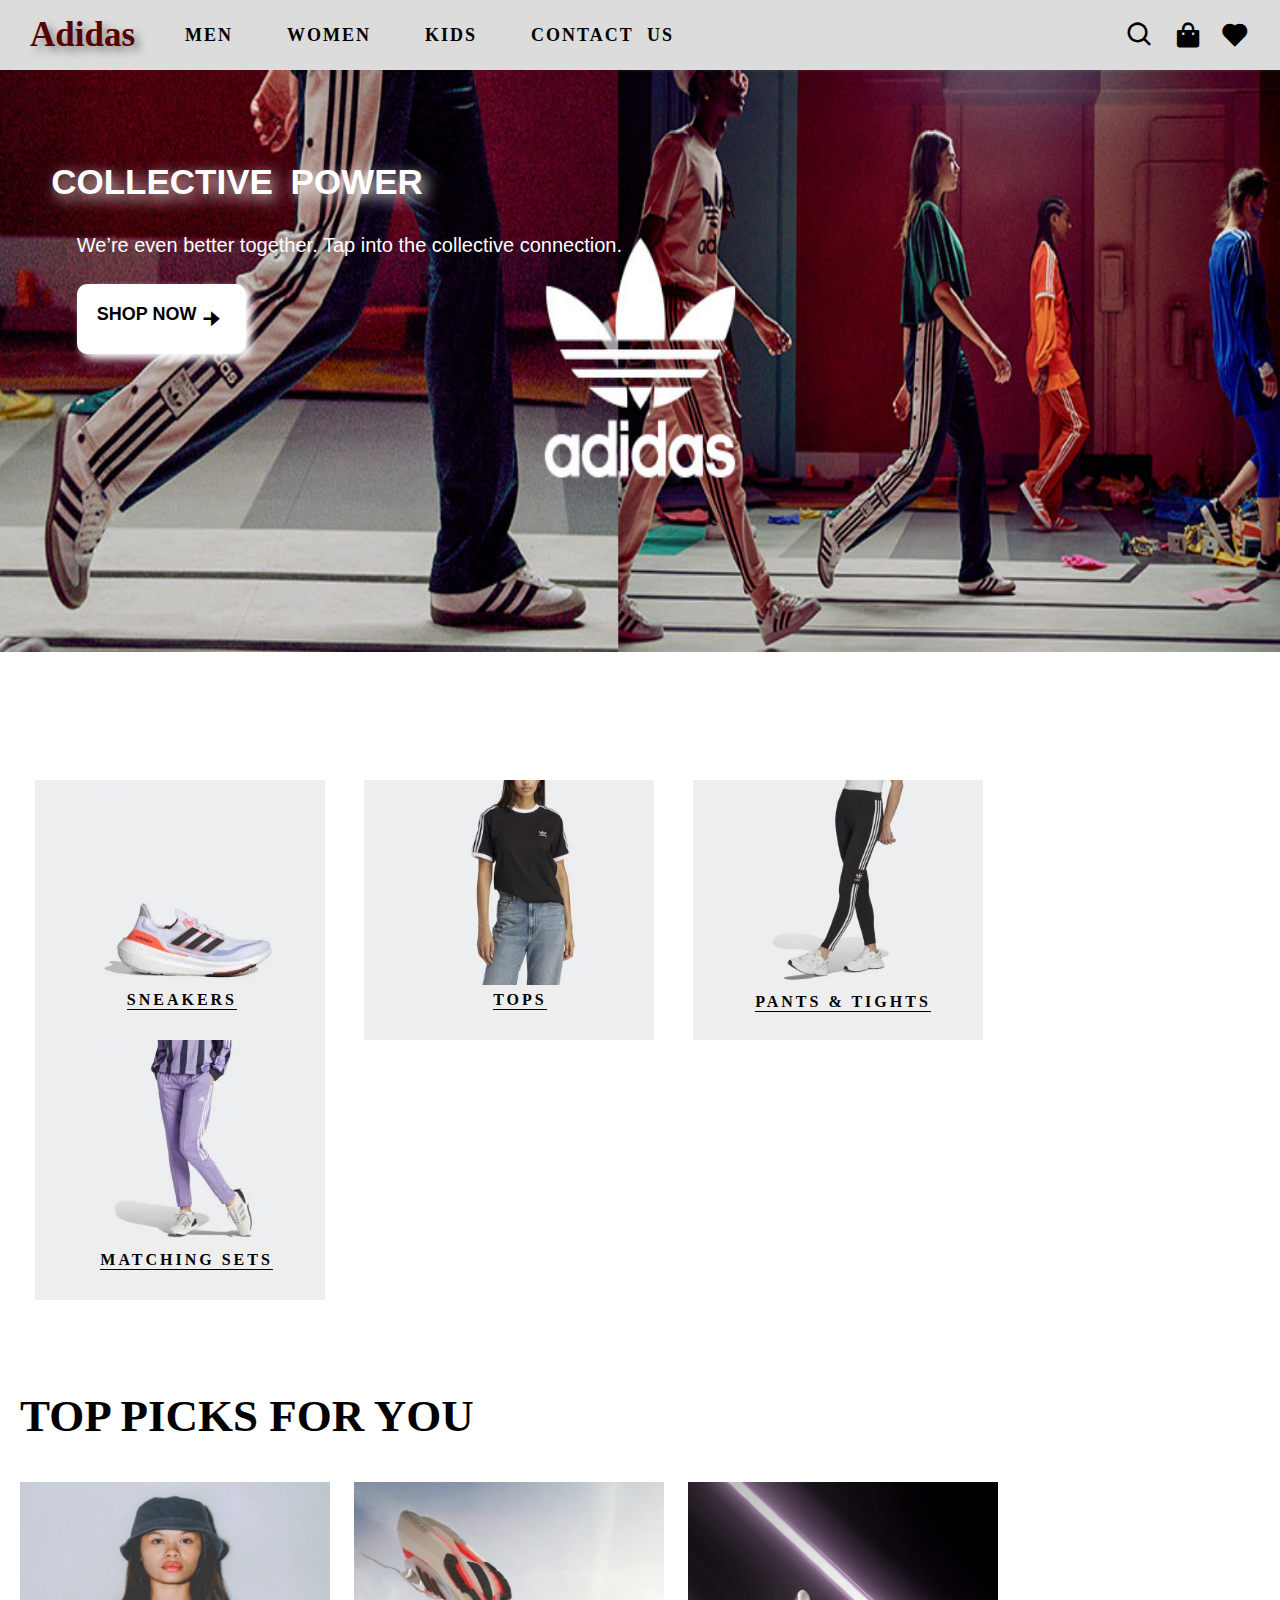
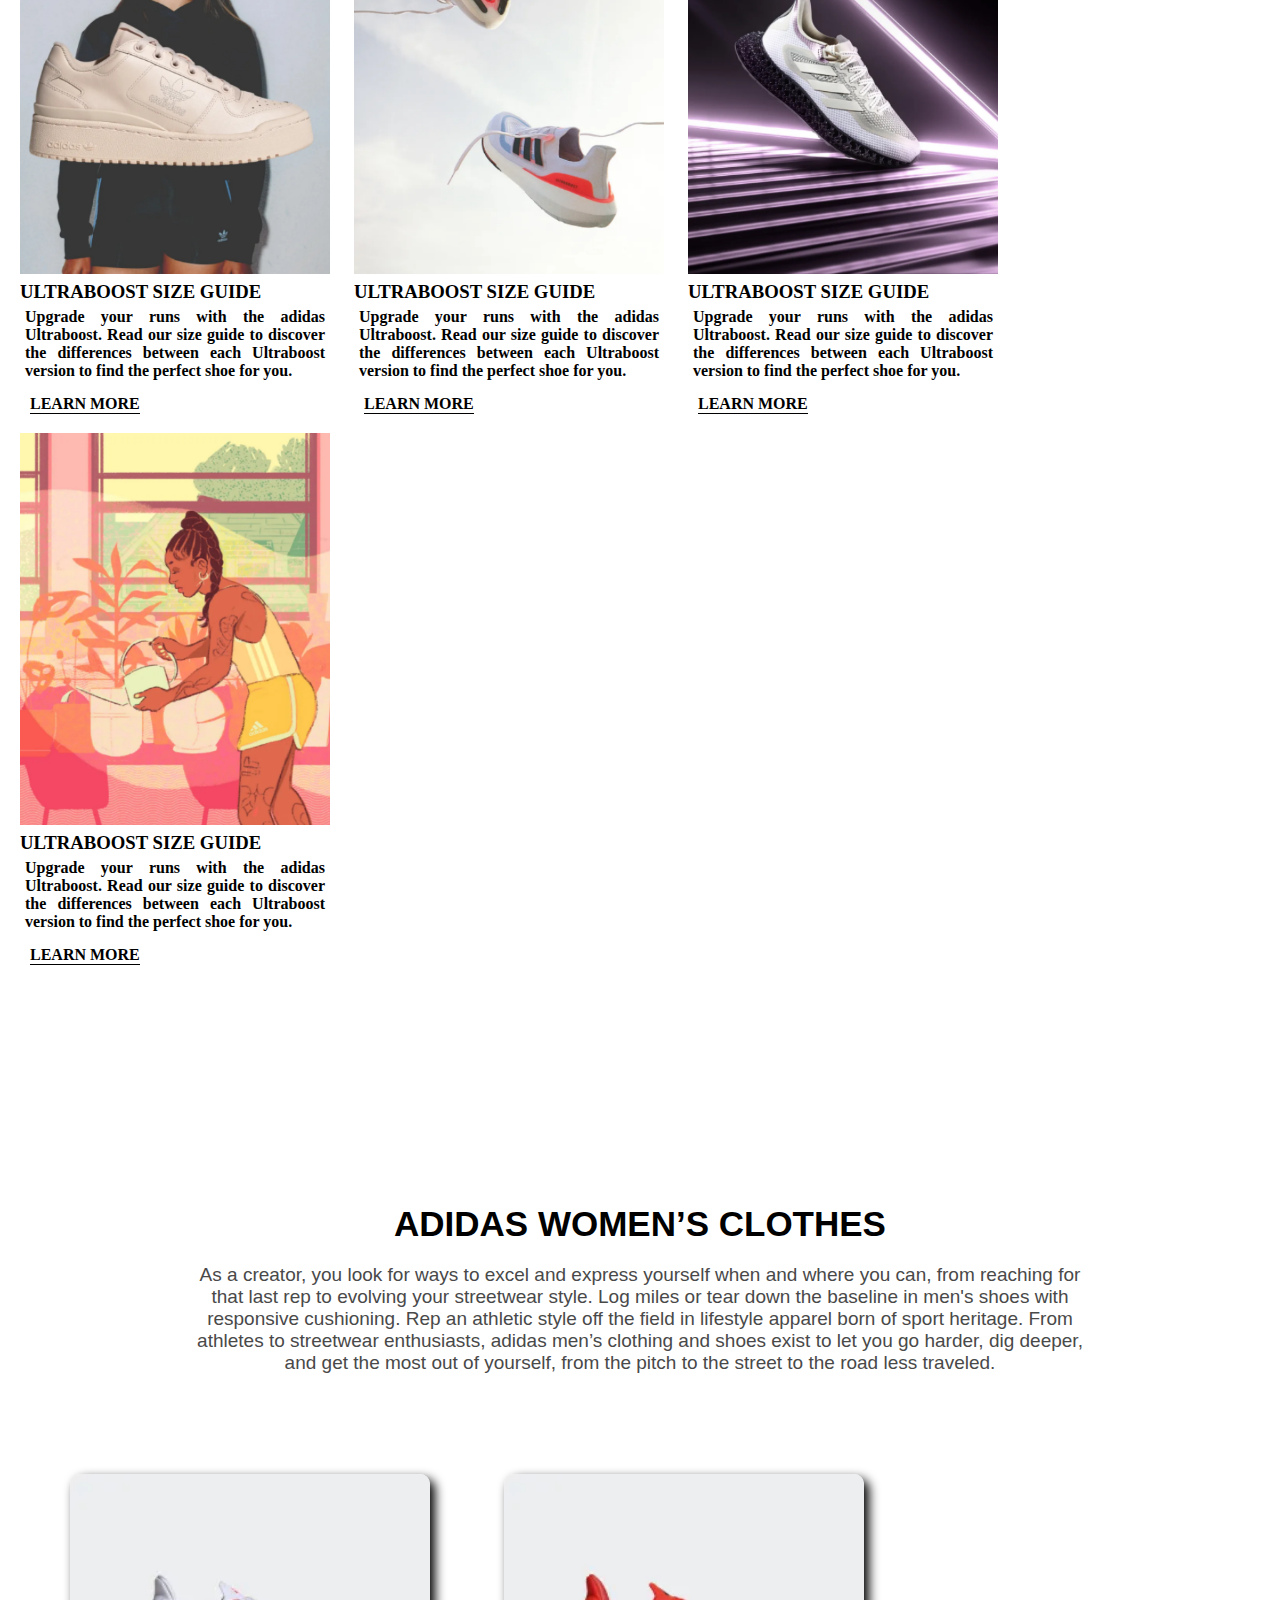
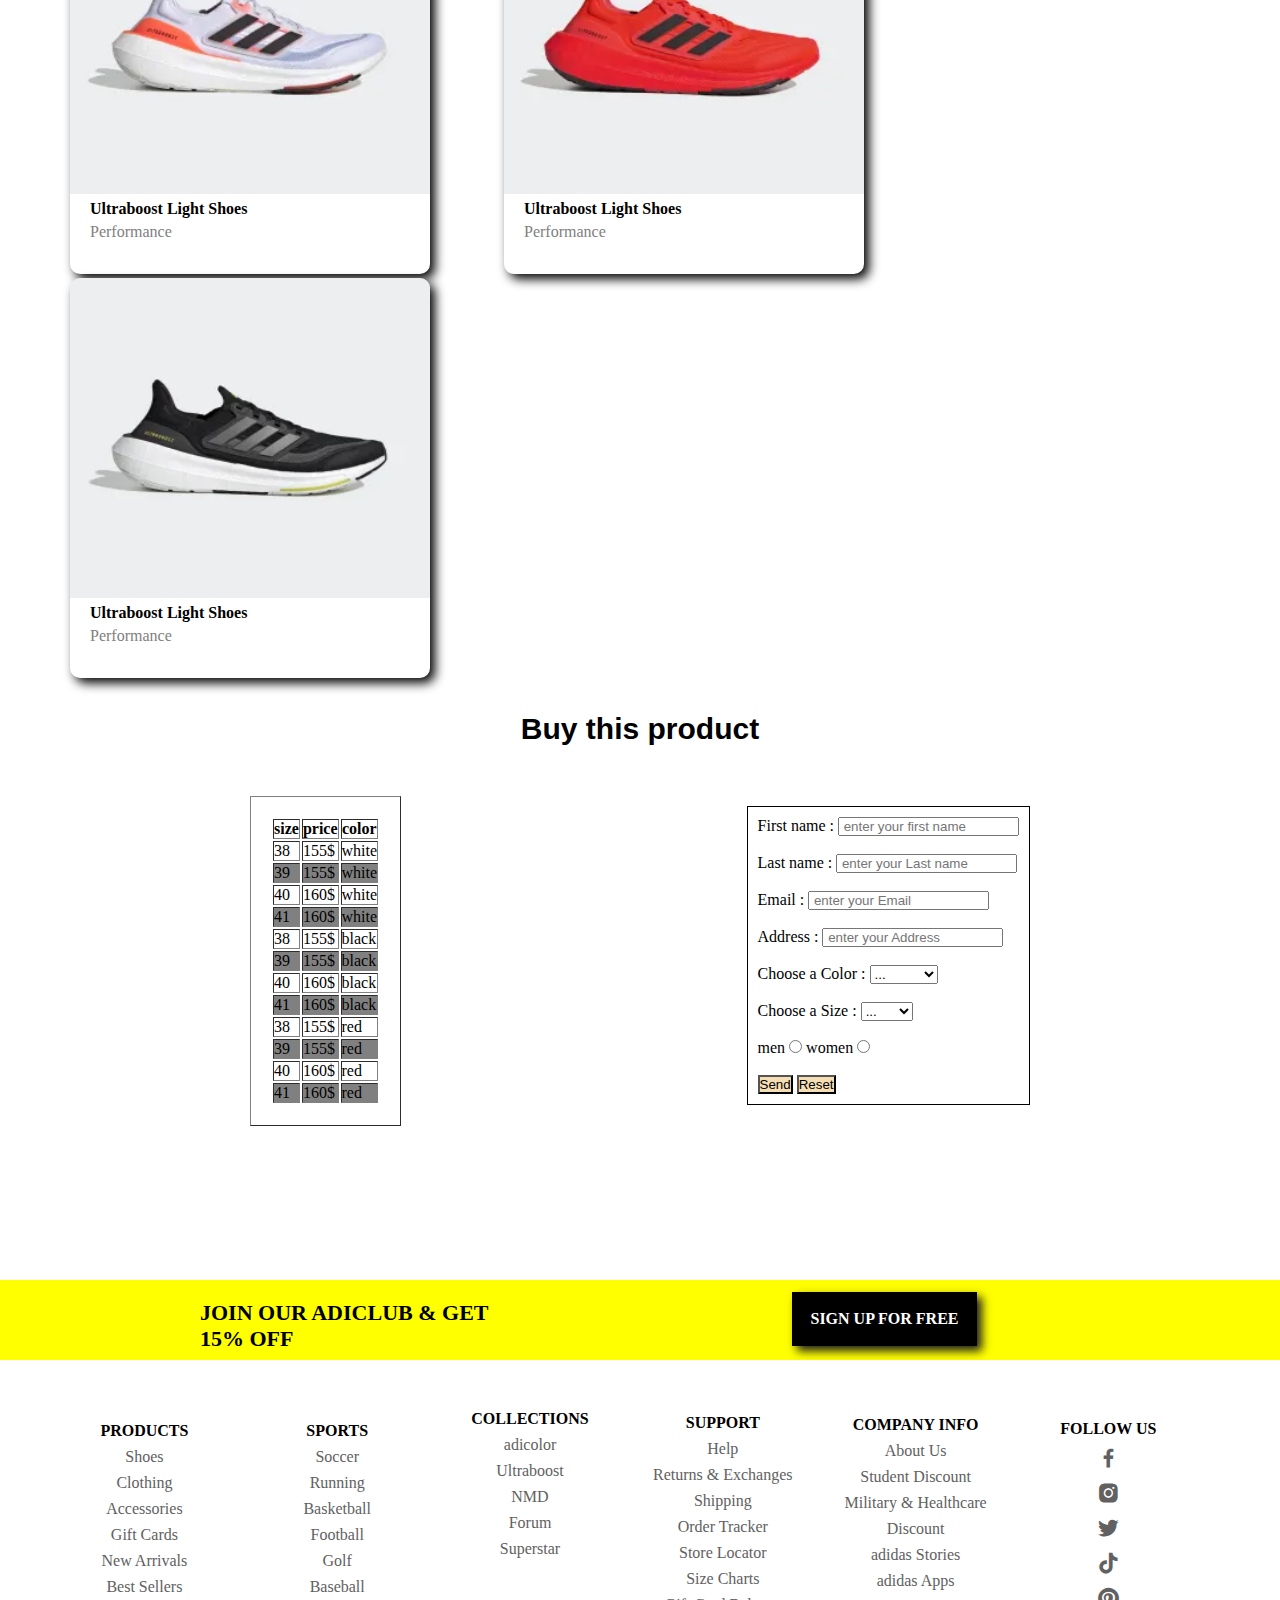
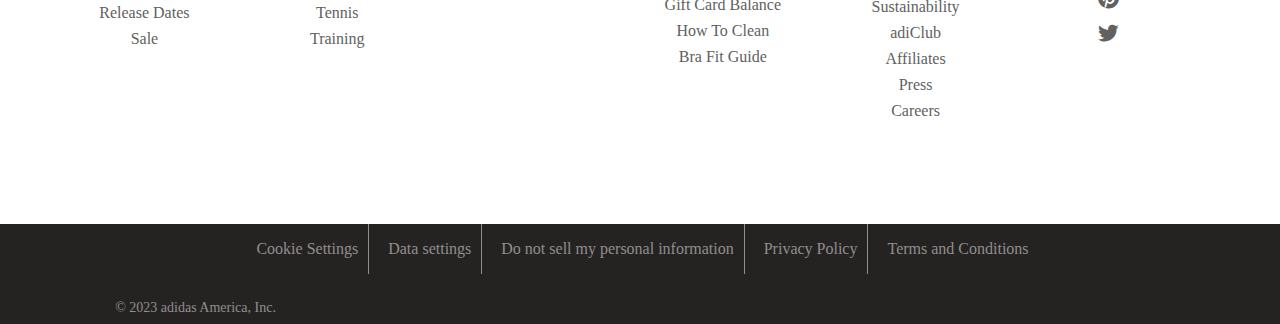
<file: women3.html>
<!DOCTYPE html>
<html lang="en">
<head>
    <meta charset="UTF-8">
    <meta http-equiv="X-UA-Compatible" content="IE=edge">
    <meta name="viewport" content="width=device-width, initial-scale=1.0">
    <link href='https://unpkg.com/boxicons@2.1.4/css/boxicons.min.css'rel='stylesheet'>
    <link rel="stylesheet" href="css/style3.css">
    <title>ADIDAS WOMEN</title>
</head>
<body>
    <nav>
        <div id="icons">
            <i class='bx bx-search'></i>
            <i class='bx bxs-shopping-bag'></i>
            <i class='bx bxs-heart'></i>
        </div>
        <h2> <a href="index.html">Adidas</a> </h2>
        <ul id="menu">
            <li class="menu-item">
                <a href="men2.html">MEN</a>
                <ul>
                    <li><a href="men2.html">Bags</a></li>
                    <li><a href="men2.html">Shoes</a></li>
                    <li><a href="men2.html">Shirt</a></li>
                    <li><a href="men2.html">Trousers</a></li>
                </ul>
            </li>
            <li class="menu-item">
                <a href="#">WOMEN</a>
                <ul>
                    <li><a href="#">Bags</a></li>
                    <li><a href="#">Shoes</a></li>
                    <li><a href="#">Shirt</a></li>
                    <li><a href="#">Trousers</a></li>
                </ul>
            </li>
            <li class="menu-item">
                <a href="kids4.html">KIDS</a>
                <ul>
                    <li><a href="kids4.html">Bags</a></li>
                    <li><a href="kids4.html">Shoes</a></li>
                    <li><a href="kids4.html">Shirt</a></li>
                    <li><a href="kids4.html">Trousers</a></li>
                </ul>
            </li>
            <li class="menu-item">
                <a href="contact5.html">CONTACT US</a>
                <!-- <ul>
                    <li><a href="#">Bags</a></li>
                    <li><a href="#">Shoes</a></li>
                    <li><a href="#">Shirt</a></li>
                    <li><a href="#">Trousers</a></li>
                </ul> -->
            </li>
        </ul>
    </nav>
    <div id="banner">
        <img src="image/Image20220707165255_v2.jpg" alt="">
        <h2>COLLECTIVE POWER</h2>
        <p>We’re even better together. Tap into the collective connection.</p>
        <p id="txt3"><a href="#">SHOP NOW
            <i class='bx bxs-right-arrow-alt'></i>
        </a></p>
    </div>
    <main>
        <section id="product">
            <div class="product-item">
                <div class="product-card">
                    <img src="image/21.PNG" alt="">
                    <a id="link1" href="#">SNEAKERS</a>
                </div>
                <div class="product-card">
                    <img src="image/40.PNG" alt="">
                    <a id="link2" href="#">TOPS</a>
                </div>
                <div class="product-card">
                    <img src="image/41.PNG" alt="">
                    <a id="link3" href="#">PANTS & TIGHTS</a>
                </div>
                <div class="product-card">
                    <img src="image/42.PNG" alt="">
                    <a id="link4" href="#">MATCHING SETS</a>
                </div>
            </div>
        </section>
        <section id="products">
            <p>TOP PICKS FOR YOU</p>
            <div class="products-item">
                <div class="products-card">
                    <div class="img">
                        <img src="image/35.PNG" alt="">
                    </div>
                    <div class="content">
                        <h3>ULTRABOOST SIZE GUIDE</h3>
                        <p id="text1">Upgrade your runs with the adidas
                            Ultraboost.
                            Read our size guide to discover the differences
                            between each Ultraboost version to find the
                            perfect shoe for you.</p>
                        <a href="#">LEARN MORE</a>
                    </div>
                </div>
                <div class="products-card">
                    <div class="img">
                        <img src="image/32.PNG" alt="">
                    </div>
                    <div class="content">
                        <h3>ULTRABOOST SIZE GUIDE</h3>
                        <p id="text1">Upgrade your runs with the adidas
                            Ultraboost.
                            Read our size guide to discover the differences
                            between each Ultraboost version to find the
                            perfect shoe for you.</p>
                        <a href="#">LEARN MORE</a>
                    </div>
                </div>
                <div class="products-card">
                    <div class="img">
                        <img src="image/33.PNG" alt="">
                    </div>
                    <div class="content">
                        <h3>ULTRABOOST SIZE GUIDE</h3>
                        <p id="text1">Upgrade your runs with the adidas
                            Ultraboost.
                            Read our size guide to discover the differences
                            between each Ultraboost version to find the
                            perfect shoe for you.</p>
                        <a href="#">LEARN MORE</a>
                    </div>
                </div>
                <div class="products-card">
                    <div class="img">
                        <img src="image/34.PNG" alt="">
                    </div>
                    <div class="content">
                        <h3>ULTRABOOST SIZE GUIDE</h3>
                        <p id="text1">Upgrade your runs with the adidas
                            Ultraboost.
                            Read our size guide to discover the differences
                            between each Ultraboost version to find the
                            perfect shoe for you.</p>
                        <a href="#">LEARN MORE</a>
                    </div>
                </div>
            </div>
        </section>
        <div class="header">
            <h1>ADIDAS WOMEN’S CLOTHES </h1>
            <p>As a creator, you look for ways to excel and express yourself
                when and where you can, from reaching for that last rep to
                evolving your streetwear style. Log miles or tear down the
                baseline in men's shoes with responsive cushioning. Rep an
                athletic style off the field in lifestyle apparel born of
                sport heritage. From athletes to streetwear enthusiasts,
                adidas men’s clothing and shoes exist to let you go harder,
                dig deeper, and get the most out of yourself, from the pitch
                to the street to the road less traveled.</p>
        </div>
        <section id="s">
            <div class="s-item">
                <div class="s-card">
                    <div class="s-image">
                        <img src="image/52.PNG" alt="">
                        <!-- <p id="s-p">190%</p> -->
                    </div>
                    <div class="s-content">
                        <p id="s-p1">Ultraboost Light Shoes</p>
                        <p id="s-p2">Performance</p>
                    </div>
                </div>
                <div class="s-card">
                    <div class="s-image">
                        <img src="image/50.PNG" alt="">
                        <!-- <p id="s-p">190%</p> -->
                    </div>
                    <div class="s-content">
                        <p id="s-p1">Ultraboost Light Shoes</p>
                        <p id="s-p2">Performance</p>
                    </div>
                </div>
                <div class="s-card">
                    <div class="s-image">
                        <img src="image/51.PNG" alt="">
                        <!-- <p id="s-p">190%</p> -->
                    </div>
                    <div class="s-content">
                        <p id="s-p1">Ultraboost Light Shoes</p>
                        <p id="s-p2">Performance</p>
                    </div>
                </div>
            </div>
            <h2>Buy this product</h2>
            <div id="table">
                <table border 2>
             
                    <thead>
                        <tr>
                            <th>size</th>
                            <th>price</th>
                            <th>color</th>
                        </tr>
                    </thead>
                    <tbody>
                        <tr>
                            <td>38</td>
                            <td>155$</td>
                            <td>white</td>
                        </tr>
                        <tr>
                            <td>39</td>
                            <td>155$</td>
                            <td>white</td>
                        </tr>
                        <tr>
                            <td>40</td>
                            <td>160$</td>
                            <td>white</td>
                        </tr>
                        <tr>
                            <td>41</td>
                            <td>160$</td>
                            <td>white</td>
                        </tr>
                        <tr>
                            <td>38</td>
                            <td>155$</td>
                            <td>black</td>
                        </tr>
                        <tr>
                            <td>39</td>
                            <td>155$</td>
                            <td>black</td>
                        </tr>
                        <tr>
                            <td>40</td>
                            <td>160$</td>
                            <td>black</td>
                        </tr>
                        <tr>
                            <td>41</td>
                            <td>160$</td>
                            <td>black</td>
                        </tr>
                        <tr>
                            <td>38</td>
                            <td>155$</td>
                            <td>red</td>
                        </tr>
                        <tr>
                            <td>39</td>
                            <td>155$</td>
                            <td>red</td>
                        </tr>
                        <tr>
                            <td>40</td>
                            <td>160$</td>
                            <td>red</td>
                        </tr>
                        <tr>
                            <td>41</td>
                            <td>160$</td>
                            <td>red</td>
                        </tr>
                    </tbody>
                
                </table>
            </div>
           
            <div id="label" >
                <label for="text">
                    First name :
                    <input type="text" placeholder=" enter your first name" name="first name">
                </label>
                <br><br>
                <label for="text">
                    Last name :
                    <input type="text" placeholder=" enter your Last name " name="last name">
                </label>
                <br><br>
                <label for="text">
                    Email :
                    <input type="email" placeholder=" enter your Email " name="email">
                </label>
                <br><br>
                <label for="text">
                    Address :
                    <input type="text" placeholder=" enter your Address" name="Address">
                </label>
                <br><br>
                <label for="">Choose a Color :
                    <select name="color" id="">
                        <optgroup label="color">
                            <option value="...">...</option>
                            <option value="white">white</option>
                            <option value="black" >black</option>
                            <option value="red" >red</option>
                        </optgroup>
                    </select>
                </label>
                <br><br>
                <label for="">Choose a Size :
                    <select name="size" id="">
                        <optgroup label="siz">
                            <option value="...">...</option>
                            <option value="38">38</option>
                            <option value="39" >39</option>
                            <option value="40" >40</option>
                            <option value="41" >41</option>
                        </optgroup>
                    </select>
                </label>
                <br><br>
                <label>
                    men
                    <input type="radio" name="gender" >
                </label>
                <label>
                    women
                    <input type="radio" name="gender">
                </label>
                <br><br>
                <button type="button">Send</button>
                <button type="button">Reset</button>
            </div>
            
        </section>
        <div id="banner-f">
            <p class="banner-txt1-f">
                JOIN OUR ADICLUB & GET <br> 15% OFF
            </p>
            <div>
                <p id="banner-txt2-f"> <a href="">SIGN UP FOR FREE</a> </p>

            </div>
        </div>

        <div id="all">
            <ul>
                <h4>PRODUCTS</h4>
                <li><a href="#">Shoes</a></li>
                <li><a href="#">Clothing</a></li>
                <li><a href="#">Accessories</a></li>
                <li><a href="#">Gift Cards</a></li>
                <li><a href="#">New Arrivals</a></li>
                <li><a href="#">Best Sellers</a></li>
                <li><a href="#">Release Dates</a></li>
                <li><a href="#">Sale</a></li>
                <br><br><br><br><br><br><br>
            </ul>
            <ul>
                <h4>SPORTS</h4>
                <li><a href="#">Soccer</a></li>
                <li><a href="#">Running</a></li>
                <li><a href="#">Basketball</a></li>
                <li><a href="#">Football</a></li>
                <li><a href="#">Golf</a></li>
                <li><a href="#">Baseball</a></li>
                <li><a href="#">Tennis</a></li>
                <li><a href="#">Training</a></li>
                <br><br><br><br><br><br><br>
            </ul>
            <ul>
                <h4>COLLECTIONS</h4>
                <li><a href="#">adicolor</a></li>
                <li><a href="#">Ultraboost</a></li>
                <li><a href="#">NMD</a></li>
                <li><a href="#">Forum</a></li>
                <li><a href="#">Superstar</a></li>
                <br><br><br><br><br><br><br><br><br><br><br><br>
            </ul>
            <ul>
                <h4>SUPPORT</h4>
                <li><a href="#">Help</a></li>
                <li><a href="#">Returns & Exchanges</a></li>
                <li><a href="#">Shipping</a></li>
                <li><a href="#">Order Tracker</a></li>
                <li><a href="#">Store Locator</a></li>
                <li><a href="#">Size Charts</a></li>
                <li><a href="#">Gift Card Balance</a></li>
                <li><a href="#">How To Clean</a></li>
                <li><a href="#">Bra Fit Guide</a></li>
                <br><br><br><br><br><br>
            </ul>
            <ul>
                <h4>COMPANY INFO</h4>
                <li><a href="#">About Us</a></li>
                <li><a href="#">Student Discount</a></li>
                <li><a href="#">Military & Healthcare</a></li>
                <li><a href="#">Discount</a></li>
                <li><a href="#">adidas Stories</a></li>
                <li><a href="#">adidas Apps</a></li>
                <li><a href="#">Sustainability</a></li>
                <li><a href="#">adiClub</a></li>
                <li><a href="#">Affiliates</a></li>
                <li><a href="#">Press</a></li>
                <li><a href="#">Careers</a></li>
                <br><br><br>
            </ul>
            <ul>
                <h4>FOLLOW US</h4>
                <li><a href="#"><i class='bx bxl-facebook'></i></a></li>
                <li><a href="#"><i class='bx bxl-instagram-alt' ></i></a></li>
                <li><a href="#"><i class='bx bxl-twitter'></i></a></li>
                <li><a href="#"><i class='bx bxl-tiktok'></i></a></li>
                <li><a href="#"><i class='bx bxl-pinterest'></i></a></li>
                <li><a href="#"><i class='bx bxl-twitter'></i></a></li>
                <br><br><br><br><br><br><br>
            </ul>
        </div>
    </main>
    <footer>
        <div>
                <ul class="menu-footer">
                <li><a href="#">Cookie Settings</a></li>
            </ul>
            <ul class="menu-footer">
                <li><a href="#">Data settings</a></li>
            </ul>
            <ul class="menu-footer">
                <li><a href="#">Do not sell my personal information</a></li>
            </ul>
            <ul class="menu-footer">
                <li><a href="#">Privacy Policy</a></li>
            </ul>
            <ul class="menu-footer">
                <li><a href="#">Terms and Conditions</a></li>
            </ul>
        </div>
        <p>© 2023 adidas America, Inc.</p>
    </footer>
</body>
</html>
</file>
<file: css/style.css>
*{
    box-sizing: border-box;
    margin: 0;
    padding: 0;
}
a{
    text-decoration: none;
    /* color: black; */
}
ul{
    list-style: none;
}
body{
    overflow-x: hidden;
}
nav{
    width: 100vw;
    height: 70px;
    position: fixed;
    z-index: 1000000000;
    /* background-color: wheat; */

}
nav:hover{
    background-color: gainsboro;
}
div#icons{
    float: right;
    padding: 20px;
    font-size: 30px;
    /* margin-right: 20px; */
}
div#icons i{
    margin-right: 10px;
}
div#icons i:hover{
    color: rgb(241, 102, 51);
}

nav h2{
    line-height: 70px;
    /* color: darkgreen; */
    float: left;
    margin-left: 30px;
    font-size: 35px;
    text-shadow: 5px 5px 9px gray;
}
nav h2 a{
    color: darkgreen;
}
#menu .menu-item ul{
    position: absolute;
    visibility: hidden;
    background-color:rgba(177, 177, 177, 0.795);
}
#menu > .menu-item > ul >li{
    line-height:30px;
    /* background-color: rgba(0 , 0, 0, 0.048); */
}
#menu > .menu-item:hover > ul{
    visibility: visible;
    transition: all 1s;
    /* opacity: .5; */
    transform: scale(1.2);

}
#menu > .menu-item:hover > ul:hover{
    /* transform: scale(1.2); */
}
nav ul#menu li.menu-item{
    display: inline-block;
    line-height: 70px;
    text-align: center;
    margin-left: 50px;
    display: inline-block;
    position: relative;
}
nav #menu .menu-item  a{
    font-size: 18px;
    font-weight:bold;
    word-spacing: 7px;
    letter-spacing: 2px;
    color: black;
}
nav #menu .menu-item a:hover{
    color: orangered;
    border-bottom: 2px solid orangered;
}
div#header{
    width: 100%;
    height: 650px;
}
div#header img{
    width: 100%;
    height: 100%;
    margin-top: 70px;
    position: relative;
}
div#header h2{
    position: absolute;
    top: 38%;
    font-size: 40px;
    color: darkgreen;
    font-weight: bold;
    right: 12%;
    text-shadow: 5px 5px 9px darkgreen;
}
div#header p{
    position: absolute;
    top: 45%;
    right: 13%;
    font-size: 25px ;
    color: darkgreen;
    font-weight: bold;
    width: 400px;
}

div#head{
    padding-top: 130px;
    background-color: rgb(255, 255, 255);
    width: 100vw;
    min-height:100px ;
}
div#head p#txt{
    font-size: 40px;
    font-weight: bold;
    margin-left: 40px;
    display: inline-block;
}
div#head pre{
    float: right;
    margin-right: 80px;
    font-size: 32px;
    font-weight: bold;
}
section#product{
    padding: 50px;
    /* display: inline-block; */
}
section#product .product-item{
    width: 100%;
    min-height: 80px;
    /* display: block; */
}
section#product .product-item .product-card{
    display: inline-block;
    /* width: 22%; */
    /* height: 300px; */
    margin-left: 30px;
    transition: all 1s;
}
section#product .product-item .product-card:hover:nth-child(odd){
    transform:rotateZ(20deg);
    /* box-shadow: 5px 5px 9px black; */
    /* transform: rotateZ(5deg); */
}
section#product .product-item .product-card:hover:nth-child(even){
    transform:rotateZ(-20deg);
    /* box-shadow: 5px 5px 9px black; */
    /* transform: rotateZ(5deg); */
}
section#product .product-item .product-card .img{
    width: 100%;
    height: 100%;
    position: relative;
}
section#product .product-item .product-card .img img{
    width: 100%;
    height: 100%;
    /* position: relative; */
}
section#product .product-item .product-card .img p{
    position: absolute;
    top: 12%;
    left: 36%;
    color: green;
    font-size: 28px;
    font-weight: bold;
    font-style: italic;
    /* text-shadow: 3px 3px 6px black; */

}
section#product .product-item .product-card .img p#clothing{
    color: green;
    /* text-shadow: 3px 3px 6px white; */
    left: 22%;
    font-size: 28px;
}
section#product .product-item .product-card .img p#best{
    color: green;
    /* text-shadow: 3px 3px 6px white; */
    left: 20%;
    top: 15%;
    font-weight: bold;
    font-size: 28px;
    /* width: 20px; */
}
section#product .product-item .product-card .img p#new{
    left: 35px;
    top:15% ;
}
section#header2{
    margin-top: 80px;
    min-height: 100px;
    /* border-top: 2px solid black;
    border-bottom: 2px solid black; */
}
section#header2 i{
    display: inline-block;
    font-size: 50px;
    font-weight: bold;
    /* color : black ; */
    margin-left: 40px;
    float: left ;
}
section#header2 p#text1 a{
    display: inline-block;
    float: left;
    margin-top: 6px;
    margin-left: 25px;
    margin-left: 20px;
    color: black;
    font-size: 30px;
    font-weight: bold;
}
section#header2 p#text2 a{
    float: left;
    margin-top: 6px;
    margin-left: 35px;
    display: inline-block;
    font-size: 30px;
    font-weight: bold;
    color: gray;
}
section#header2 p#text3 a{
    float: left;
    margin-left: 35px;
    margin-top:6px;
    display: inline-block;
    color: grey;
    font-size: 30px;
    font-weight: bold;
}
section#header2 pre#text4 a{
    float: right;
    margin-top: 6px;
    margin-right: 20px;
    display: inline-block;
    color: black;
    font-size: 20px;
    /* font-weight: bold; */
}
section#products{
    padding-left: 30px;
}
#products .products-item{
    width: 100%;
}
#products .products-item .products-card{
    width: 300px;
    height: 380px;
    background-color: rgb(199, 199, 199);
    display: inline-block;
    box-shadow: 6px 6px 10px gray;
    border-radius: 20px;
    overflow: hidden;
    margin-left: 20px;
    transition: all 2s;
}
#products .products-item .products-card:hover{
    /* width: 450px; */
    transform: scale(1.1);
}

#products .products-item .products-card .products-image{
    width: 100%;
    height: 70%;
    /* background-color: darkkhaki; */
    position: relative;
}
#products .products-item .products-card .products-image img{
    width: 100%;
    height: 100%;
}
#products .products-item .products-card .products-image p{
    position: absolute;
    top: 90%;
    left: 3%;
    font-size: 25px;
    font-weight: bold;
    visibility: hidden;
    opacity: .7;
}
#products .products-item .products-card .products-image:hover p{
    visibility: visible;

    
}
#products .products-item .products-card div.products-content{
    line-height: 25px;
    margin-left: 20px;
}
section#lr-txt{
    width: 100%;
    min-height: 100px;
    background-color: rgb(248, 248, 248);
    margin-top: 30px;
}
section#lr-txt div#left-txt{
    display: inline-block;
}
section#lr-txt div#left-txt h2{
    font-size: 40px;
    display: inline-block;
    width: 350px;
    /* float: left; */
    font-family:'Lucida Sans', 'Lucida Sans Regular', 'Lucida Grande', 'Lucida Sans Unicode', Geneva, Verdana, sans-serif ;
    /* font-weight: bold; */
    margin-left: 30px;
}

section#lr-txt div#left-txt p{
    width: 500px;
    font-size: 18px;
    margin-left: 35px;
    text-align: justify;
    /* display: inline-block; */
}
section#lr-txt div#right-txt{
    display: inline-block;
    margin-top: 200px;
    margin-left: 250px;
    /* float: right; */
}
section#lr-txt div#right-txt h2{
    display: inline-block;
    font-size: 40px;
    /* float: right; */
    width: 260px;
}
section#lr-txt div#right-txt > p{
    width: 500px;
    /* float: right; */
    font-size: 18px;
    text-align: justify;
}
div#banner{
    margin-top: 100px;
    width: 100vw;
    height: 80px;
    background-color: yellow;
}
div#banner p.banner-txt1{
    font-weight: bold;
    font-size: 22px;
    display: inline-block;
    /* line-height: 80px; */
    margin-top: 20px;
    margin-left: 200px;
}
div#banner div{
    display: inline-block;
}
div#banner div p#banner-txt2{
    display: inline-block;
    font-size: 16px;
    font-weight: bold;
    background-color: black;
    /* border-radius: 10%; */
    padding: 18px;
    color: rgb(255, 255, 255);
    box-shadow: 5px 5px 9px rgb(31, 30, 30);
    margin-left: 300px;
    float: right;
    width: 200px;
    transition: all 1.2s;
}
div#banner div p#banner-txt2:hover{
    width: 250px;
    /* transform: scale(1.2); */
}

div#banner div p#banner-txt2 a{
    color: white;
}
div#banner div p#banner-txt2 a:hover{
    color: grey;
}
div#all{
    width: 100%;
    padding: 50px;
}
div#all ul{
    display: inline-block;
    width: 16%;
    text-align: center;
    /* margin-top: 0 auto; */
    /* border-right:2px solid black; */
}
div#all ul li{
    margin-top: 8px;
}
div#all ul li a{
    color: rgb(97, 97, 97);
}
div#all ul li a i{
    font-size: 25px;
}
footer{
    width: 100%;
    height: 100px;
    position: relative;
    background-color: rgb(37, 34, 34);
}
footer div{
    text-align: center;
}
footer :last-child{
    border-right: none;
}
footer ul{
    display: inline-block;
    padding-left: 15px;
    /* padding-top: 10px; */
    border-right:.5px solid rgb(145, 142, 142);
}
footer ul li{
    /* display: inline-block; */
    line-height: 50px;
    margin-right: 10px;
    /* margin-top: 10px; */
}
footer ul li a{
    color: rgb(145, 142, 142);

}
footer p{
    color: rgb(145, 142, 142);
    position: absolute;
    top: 76%;
    left: 9%;
    font-size: 14px;
}
</file>
<file: css/style5.css>
*{
    box-sizing: border-box;
    margin: 0;
    padding: 0;
}
a{
    text-decoration: none;
    /* color: black; */
}
ul{
    list-style: none;
}
body{
    overflow: hidden;
}
nav{
    width: 100vw;
    height: 70px;
    position: fixed;
    background-color: rgb(212, 212, 212);
    /* z-index: 1000000000; */
    /* background-color: wheat; */

}
nav:hover{
    background-color: gainsboro;
}
div#icons{
    float: right;
    padding: 20px;
    font-size: 30px;
    /* margin-right: 20px; */
}
div#icons i{
    margin-right: 10px;
}
div#icons i:hover{
    color: rgb(241, 102, 51);
}

nav h2{
    line-height: 70px;
    /* color: darkgreen; */
    float: left;
    margin-left: 30px;
    font-size: 35px;
    text-shadow: 5px 5px 9px gray;
}
nav h2 a{
    color: rgb(16, 20, 16);
}
#menu .menu-item ul{
    position: absolute;
    visibility: hidden;
    background-color:rgba(218, 217, 217, 0.322);
}
#menu > .menu-item > ul >li{
    line-height:30px;
    /* background-color: rgba(0 , 0, 0, 0.048); */
}
#menu > .menu-item:hover > ul{
    visibility: visible;
}
nav ul#menu li.menu-item{
    display: inline-block;
    line-height: 70px;
    text-align: center;
    margin-left: 50px;
    display: inline-block;
    position: relative;
}
nav #menu .menu-item  a{
    font-size: 18px;
    font-weight:bold;
    word-spacing: 7px;
    letter-spacing: 2px;
    color: black;
}
nav #menu .menu-item a:hover{
    color: orangered;
    border-bottom: 2px solid orangered;
}
section#banner div.center{
    width: 100%;
    height: 586px;
}
section#banner div.center img{
    width: 100%;
    height: 100%;
    margin-top: 70px;
    position: relative;
}
div#label{
    display: inline-block;
    float: right;
    font-weight: bold;
    padding: 40px;
    margin-top: 60px;
    margin-right: 250px;
    font-family: 'Lucida Sans', 'Lucida Sans Regular', 'Lucida Grande', 'Lucida Sans Unicode', Geneva, Verdana, sans-serif;
    font-size: 22px;
    padding: auto;
    position: absolute;
    top: 13%;
    left: 35%;
    background-color: rgba(255, 255, 255, 0.596);
    border: 1px solid rgb(0, 0, 0);
}
div#label button[type='submit']{
    margin-left: 60px;
    padding: 8px;
    border: none;
    background-color: rgba(90, 90, 90, 0.801);
    color: rgb(255, 255, 255);
    width: 50px;
    transition: all 1.2s;
    border-radius: 5px;
}
div#label button[type='submit']:hover{
    width: 100px;
    background-color: wheat;
    color: rgb(78, 78, 78);
    border-radius: 20px;
}
</file>
<file: css/style4.css>
*{
    box-sizing: border-box;
    margin: 0;
    padding: 0;
}
a{
    text-decoration: none;
    /* color: black; */
}
ul{
    list-style: none;
}
body{
    overflow-x: hidden;
}
nav{
    width: 100vw;
    height: 70px;
    position: fixed;
    z-index: 1000000000;
    /* background-color: wheat; */

}
nav:hover{
    background-color: gainsboro;
}
div#icons{
    float: right;
    padding: 20px;
    font-size: 30px;
    /* margin-right: 20px; */
}
div#icons i{
    margin-right: 10px;
}
div#icons i:hover{
    color: rgb(241, 102, 51);
}

nav h2{
    line-height: 70px;
    /* color: darkgreen; */
    float: left;
    margin-left: 30px;
    font-size: 35px;
    text-shadow: 5px 5px 9px gray;
}
nav h2 a{
    color: rgb(87, 2, 2);
}
#menu .menu-item ul{
    position: absolute;
    visibility: hidden;
    background-color:rgba(177, 177, 177, 0.795);
}
#menu > .menu-item > ul >li{
    line-height:30px;
    /* background-color: rgba(0 , 0, 0, 0.048); */
}
#menu > .menu-item:hover > ul{
    visibility: visible;
    transition: all 1s;
    transform:scale(1.2) ;
}
nav ul#menu li.menu-item{
    display: inline-block;
    line-height: 70px;
    text-align: center;
    margin-left: 50px;
    display: inline-block;
    position: relative;
}
nav #menu .menu-item  a{
    font-size: 18px;
    font-weight:bold;
    word-spacing: 7px;
    letter-spacing: 2px;
    color: black;
}
nav #menu .menu-item a:hover{
    color: orangered;
    border-bottom: 2px solid orangered;
}
section#banner div.center{
    width: 100%;
    height: 600px;
}
section#banner div.center img{
    width: 100%;
    height: 100%;
    margin-top: 70px;
    position: relative;
}
section#banner h2{
    position: absolute;
    font-family: 'Lucida Sans', 'Lucida Sans Regular', 'Lucida Grande', 'Lucida Sans Unicode', Geneva, Verdana, sans-serif;
    font-size: 40px;
    text-shadow: 5px 5px 8px rgb(136, 134, 134);
    top: 30%;
    left: 7%;
}
section#banner p#t1{
    position: absolute;
    font-family: 'Lucida Sans', 'Lucida Sans Regular', 'Lucida Grande', 'Lucida Sans Unicode', Geneva, Verdana, sans-serif;
    top: 39%;
    font-weight: bold;
    width: 295px;
    left: 8%;
}
section#banner p#t2{
    position: absolute;
    top: 58%;
    left: 9%;
    font-size: 20px;
    display: inline-block;
    background-color: black;
    /* border-radius: 20%; */
    padding: 8px;
    box-shadow: 5px 5px 9px gray;
}
section#banner p#t2 a i{
    font-size: 30px;
    display: inline-block;
}
section#banner p#t2 a{
    color: white;
    display: inline-block;
}
section#s{
    margin-top: 200px;
    min-height: 600px;
}
section#s div.s-item{
    width: 100%;
    min-height: 100px;
}
section#s div.s-item div.s-card{
    width: 420px;
    height:400px ;
    margin-left: 20px;
    display: inline-block;
    transition: all 1.2s;
    /* border-radius: 10px; */
    /* overflow: hidden; */
    /* box-shadow: 5px 5px 11px black; */
    /* background-color: rebeccapurple; */
}
section#s div.s-item div.s-card:hover{
    transform: translateY(-20%);
}

section#s div.s-item div.s-card div.s-image{
    width: 100%;
    height: 80%;
    position: relative;

}
section#s div.s-item div.s-card div.s-image img{
    width: 100%;
    height: 100%;
    /* position: relative; */
}
/* section#s div.s-item div.s-card div.s-image div#s-p{
    position: absolute;
    top: 50%;
    left: 20%;
} */
section#s div.s-item div.s-card div.s-content p#s-p1{
    font-weight: bold;
    margin-left: 20px;
    margin-top: 6px;
}
section#s div.s-item div.s-card div.s-content p#s-p2{
    color: gray;
    margin-top: 5px;
    margin-left: 20px;
}
section#products{
    padding-top: 20px;
}
section#products div.item{
    width: 100%;
    min-height: 200px;
}
section#products div.item div.card{
    width: 45%;
    display: inline-block;
    height:670px;
    background-color: rgb(153, 151, 151);
    margin-left: 45px;
    transition: all 2s;
}
section#products div.item div.card:hover{
    transform: scale(.85);
}
section#products div.item div.card div.image{
    width: 100%;
    height: 85%;
}
section#products div.item div.card div.image img{
    width: 100%;
    height: 100%;
}
section#products div.item div.card div.content h4#h4{
    margin-left: 10px;
    font-size: 20px;
    font-family: 'Lucida Sans', 'Lucida Sans Regular', 'Lucida Grande', 'Lucida Sans Unicode', Geneva, Verdana, sans-serif;

}
section#products div.item div.card div.content p#text9{
    margin-left: 10px;
    font-family: 'Lucida Sans', 'Lucida Sans Regular', 'Lucida Grande', 'Lucida Sans Unicode', Geneva, Verdana, sans-serif;
    font-size: 15px;
    font-weight: 300px;
}
section#products div.item div.card div.content a#l1{
    color: darkblue;
    font-weight: bold;
    margin-left: 180px;
}
div#d1{
    padding-top: 200px;
}
div#d1 h1#h1{
    text-align: center;
    font-family: 'Lucida Sans', 'Lucida Sans Regular', 'Lucida Grande', 'Lucida Sans Unicode', Geneva, Verdana, sans-serif;
    font-size: 40px;
}
div#d1 p#p1{
    font-size: 22px;
    /* font-weight: bold; */
    font-family:sans-serif;
    margin-left: 170px;
    margin-top: 30px;
    text-align: center;
    width: 1000px;
}
div#list{
    margin-top: 290px;
}
div#list h3{
    text-align: center;
    font-size: 20px;
    font-family: 'Lucida Sans', 'Lucida Sans Regular', 'Lucida Grande', 'Lucida Sans Unicode', Geneva, Verdana, sans-serif;
}
div#list ul{
    display: inline-block;
    margin-left: 120px;
}
div#list ul li{
    /* display: inline-block; */
    line-height: 38px;
    text-align: center;
}
div#list ul li a{
    font-size: 15px;
    color: rgb(71, 71, 71);
    font-family: 'Lucida Sans', 'Lucida Sans Regular', 'Lucida Grande', 'Lucida Sans Unicode', Geneva, Verdana, sans-serif;
}
div#banner{
    margin-top: 100px;
    width: 100vw;
    height: 80px;
    background-color: yellow;
}
div#banner p.banner-txt1{
    font-weight: bold;
    font-size: 22px;
    display: inline-block;
    /* line-height: 80px; */
    margin-top: 20px;
    margin-left: 200px;
}
div#banner div{
    display: inline-block;
}
div#banner div p#banner-txt2{
    display: inline-block;
    font-size: 16px;
    font-weight: bold;
    background-color: black;
    /* border-radius: 10%; */
    padding: 18px;
    color: rgb(255, 255, 255);
    box-shadow: 5px 5px 9px rgb(31, 30, 30);
    margin-left: 300px;
    float: right;
    width: 200px;
    transition: all 1.2s;
}
div#banner div p#banner-txt2:hover{
    width: 250px;
    /* transform: scale(1.2); */
}
div#banner div p#banner-txt2 a{
    color: white;
}
div#banner div p#banner-txt2 a:hover{
    color: grey;
}
div#all{
    width: 100%;
    padding: 50px;
}
div#all ul{
    display: inline-block;
    width: 16%;
    text-align: center;
    /* margin-top: 0 auto; */
    /* border-right:2px solid black; */
}
div#all ul li{
    margin-top: 8px;
}
div#all ul li a{
    color: rgb(97, 97, 97);
}
div#all ul li a i{
    font-size: 25px;
}
footer{
    width: 100%;
    height: 100px;
    position: relative;
    background-color: rgb(37, 34, 34);
}
footer div{
    text-align: center;
}
footer :last-child{
    border-right: none;
}
footer ul{
    display: inline-block;
    padding-left: 15px;
    /* padding-top: 10px; */
    border-right:.5px solid rgb(145, 142, 142);
}
footer ul li{
    /* display: inline-block; */
    line-height: 50px;
    margin-right: 10px;
    /* margin-top: 10px; */
}
footer ul li a{
    color: rgb(145, 142, 142);

}
footer p{
    color: rgb(145, 142, 142);
    position: absolute;
    top: 76%;
    left: 9%;
    font-size: 14px;
}
</file>
<file: css/style2.css>
*{
    box-sizing: border-box;
    margin: 0;
    padding: 0;
}
a{
    text-decoration: none;
    /* color: black; */
}
ul{
    list-style: none;
}
body{
    overflow-x: hidden;
}
nav{
    width: 100vw;
    height: 70px;
    position: fixed;
    z-index: 1000000000;
    /* background-color: wheat; */

}
nav:hover{
    background-color: gainsboro;
}
div#icons{
    float: right;
    padding: 20px;
    font-size: 30px;
    /* margin-right: 20px; */
}
div#icons i{
    margin-right: 10px;
}
div#icons i:hover{
    color: rgb(241, 102, 51);
}

nav h2{
    line-height: 70px;
    float: left;
    margin-left: 30px;
    font-size: 35px;
    text-shadow: 5px 5px 9px gray;
}
nav h2 a{
    color: rgb(6, 6, 63);
}
#menu .menu-item ul{
    position: absolute;
    visibility: hidden;
    background-color:rgba(177, 177, 177, 0.795);
}
#menu > .menu-item > ul >li{
    line-height:30px;
    /* background-color: rgba(0 , 0, 0, 0.048); */
}
#menu > .menu-item:hover > ul{
    visibility: visible;
    transition: all 1s;
    transform:scale(1.2) ;

}
/* #menu > .menu-item:hover > ul:hover{
    transform:scale(1.2) ;
} */
nav ul#menu li.menu-item{
    display: inline-block;
    line-height: 70px;
    text-align: center;
    margin-left: 50px;
    display: inline-block;
    position: relative;
}
nav #menu .menu-item  a{
    font-size: 18px;
    font-weight:bold;
    word-spacing: 7px;
    letter-spacing: 2px;
    color: black;
}

nav #menu .menu-item a:hover{
    color: orangered;
    border-bottom: 2px solid orangered;
}
main  div#background div#dark{
    position: relative;
}
main  div#background div#dark img{
    width: 100%;
    height: 600px;
    margin-top: 70px;
    position: relative;
}
main div#background div.left-image{
    position: absolute;
    /* position: relative; */
    width: 380px;
    overflow: hidden;
    height: 400px;
    top: 14%;
    left: 70%;
    border-radius: 20px;
}

main div#background div.left-image img{
    width: 100%;
    height: 100%;
}
main div#background div.right-image{
    width: 360px;
    height: 400px;
    position: absolute;
    border-radius: 20px;
    top: 14%;
    left: 39%;
    overflow: hidden;
}
main div#background div.right-image img{
    width: 100%;
    height: 100%;
}
main div#background p#txt1{
    color: white;
    position: absolute;
    font-size: 40px;
    font-weight: bolder;
    top: 19%;
    left: 4%;
    text-shadow: 5px 5px 9px white;
}
main div#background p#txt2{
    color: white;
    position: absolute;
    font-size: 22px;
    width: 400px;
    line-height: 30px;
    top: 31%;
    text-align: justify;
    left: 5%;
}
main div#background p#txt3{
    position: absolute;
    top: 72%;
    /* line-height: 500px; */
    left: 5%;
    font-size: 28px;
    transition: all 2s;
    font-weight: bold;
    background-color: white;
    box-shadow: 4px 4px 8px white;
    border-radius: 10px;
    padding: 8px;
    width: 210px;
    /* margin-top: 9px; */
}
main div#background p#txt3 :hover{
    color: gray;
    transform: scale(1.2);
    /* width:300px ; */
}
main div#background p#txt3 a{
    color: black;
    /* margin-top: 9px; */
}
main div#background p#txt3 a i{
    font-size: 40px;
    float: right;
    font-weight: bold;
}
main div#background div.center-image{
    position: absolute;
    top: 80%;
    left: 52%;
    width: 427px;
    height: 115px;
    border-radius: 20px;
    overflow: hidden;
}
main div#background div.center-image img{
    width: 100%;
    height: 100%;
}
main section#product{
    width: 100%;
    min-width: 100px;
    background-color: rgb(255, 255, 255);
}
main section#product div.product-item{
    width: 100%;
    height: 100%;
    padding-top: 80px;
}
main section#product div.product-item div.product-card{
    width: 290px;
    display: inline-block;
    height: 260px;
    background-color: rgb(238, 238, 238);
    position: relative;
    margin-left: 35px;
    transition: all 2s;
}
main section#product div.product-item div.product-card:hover:nth-child(odd){
    transform: scale(1.2);
    transform:rotateZ(-20deg) ;
}
main section#product div.product-item div.product-card:hover:nth-child(even){
    transform: scale(1.2);
    transform:rotateZ(20deg) ;
}
main section#product div.product-item div.product-card img{
    position: relative;
    /* position: absolute; */
    width: 70%;
    left: 20%;
    height: 79%;
}
main section#product div.product-item div.product-card a#link1{
    position: absolute;
    top: 81%;
    border-bottom: 1px solid black;
    font-weight: bold;
    letter-spacing: 3px;
    right: 88px;
    color: black;
}
main section#product div.product-item div.product-card a#link2{
    position: absolute;
    top: 81%;
    right: 37%;
    color: black;
    letter-spacing: 3px;
    font-weight: bold;
    border-bottom: 1px solid black;
}
main section#product div.product-item div.product-card a#link3{
    position: absolute;
    top: 82%;
    right:2%;
    color: black;
    letter-spacing: 3px;
    font-weight: bold;
    border-bottom: 1px solid black;
}
main section#product div.product-item div.product-card a#link4{
    position: absolute;
    top: 81%;
    right: 31%;
    color: black;
    letter-spacing: 3px;
    font-weight: bold;
    border-bottom: 1px solid black;
}
section#products{
    width: 100vw;
    min-height:100px ;
    padding-top: 90px;
}
section#products p{
    margin-left: 20px;
    font-weight:bolder;
    font-size: 45px;
}
section#products div.products-item{
    width: 100%;
    margin-top: 20px;
}
section#products .products-item .products-card{
    width: 310px;
    height: 490px;
    background-color: rgb(255, 255, 255);
    margin-left: 20px;
    margin-top: 20px;
    display: inline-block;
    /* border-radius: 10px;
    overflow: hidden; */
    transition: all 1.2s;
}
section#products .products-item .products-card:hover{
    transform: scale(0.9);
}
section#products .products-item .products-card div.img{
    width: 100%;
    height: 80%;
}
section#products .products-item .products-card div.img img{
    width: 100%;
    height: 100%;
    
}
section#products .products-item .products-card div.content h3{
    margin-top: 7px;
}
section#products .products-item .products-card div.content p#text1{
    font-size: 16px;
    text-align: justify;
    margin-left: 0;
    margin: 5px;
}
section#products .products-item .products-card div.content a{
    color: black;
    font-weight: bold;
    margin-top: 10px;
    margin-left: 10px;
    border-bottom: 1px solid black;
    display: inline-block;
}
section#products .products-item .products-card div.content a:hover{
    color: orangered;
    font-weight: bold;
    font-size: 20px;
    border-bottom: 5px solid orangered;
    
}
div.header{
    padding-top: 240px;
}
div.header h1{
    /* display: inline-block; */
    font-size: 35px;
    text-align: center;
    font-family: 'Lucida Sans', 'Lucida Sans Regular', 'Lucida Grande', 'Lucida Sans Unicode', Geneva, Verdana, sans-serif;
}
div.header p{
    font-size: 19px;
    font-family:'Trebuchet MS', 'Lucida Sans Unicode', 'Lucida Grande', 'Lucida Sans', Arial, sans-serif ;
    width: 900px;
    margin: auto;
    text-align: center;
    color: rgb(73, 73, 73);
    margin-top: 20px;
}
div#list{
    margin-top: 290px;
}
div#list h3{
    text-align: center;
    font-size: 20px;
    font-family: 'Lucida Sans', 'Lucida Sans Regular', 'Lucida Grande', 'Lucida Sans Unicode', Geneva, Verdana, sans-serif;
}
div#list ul{
    display: inline-block;
    margin-left: 120px;
}
div#list ul li{
    /* display: inline-block; */
    line-height: 38px;
    text-align: center;
}
div#list ul li a{
    font-size: 15px;
    color: rgb(71, 71, 71);
    font-family: 'Lucida Sans', 'Lucida Sans Regular', 'Lucida Grande', 'Lucida Sans Unicode', Geneva, Verdana, sans-serif;
}
div#banner{
    margin-top: 100px;
    width: 100vw;
    height: 80px;
    background-color: yellow;
}
div#banner p.banner-txt1{
    font-weight: bold;
    font-size: 22px;
    display: inline-block;
    /* line-height: 80px; */
    margin-top: 20px;
    margin-left: 200px;
}
div#banner div{
    display: inline-block;
}
div#banner div p#banner-txt2{
    display: inline-block;
    font-size: 16px;
    font-weight: bold;
    background-color: black;
    /* border-radius: 10%; */
    padding: 18px;
    color: rgb(255, 255, 255);
    box-shadow: 5px 5px 9px rgb(31, 30, 30);
    margin-left: 300px;
    float: right;
    width: 200px;
    transition: all 1.2s;
}
div#banner div p#banner-txt2:hover{
    width: 250px;
    /* transform: scale(1.2); */
}
div#banner div p#banner-txt2 a{
    color: white;
}
div#banner div p#banner-txt2 a:hover{
    color: grey;
}
div#all{
    width: 100%;
    padding: 50px;
}
div#all ul{
    display: inline-block;
    width: 16%;
    text-align: center;
    /* margin-top: 0 auto; */
    /* border-right:2px solid black; */
}
div#all ul li{
    margin-top: 8px;
}
div#all ul li a{
    color: rgb(97, 97, 97);
}
div#all ul li a i{
    font-size: 25px;
}
footer{
    width: 100%;
    height: 100px;
    position: relative;
    background-color: rgb(37, 34, 34);
}
footer div{
    text-align: center;
}
footer :last-child{
    border-right: none;
}
footer ul{
    display: inline-block;
    padding-left: 15px;
    /* padding-top: 10px; */
    border-right:.5px solid rgb(145, 142, 142);
}
footer ul li{
    /* display: inline-block; */
    line-height: 50px;
    margin-right: 10px;
    /* margin-top: 10px; */
}
footer ul li a{
    color: rgb(145, 142, 142);

}
footer p{
    color: rgb(145, 142, 142);
    position: absolute;
    top: 76%;
    left: 9%;
    font-size: 14px;
}
</file>
<file: css/style3.css>
*{
    box-sizing: border-box;
    margin: 0;
    padding: 0;
}
a{
    text-decoration: none;
    /* color: black; */
}
ul{
    list-style: none;
}
body{
    overflow-x: hidden;
}
nav{
    width: 100vw;
    height: 70px;
    position: fixed;
    z-index: 1000000000;
    /* background-color: wheat; */

}
div#icons{
    float: right;
    padding: 20px;
    font-size: 30px;
    /* margin-right: 20px; */
}
div#icons i{
    margin-right: 10px;
}
div#icons i:hover{
    color: rgb(241, 102, 51);
}

nav:hover{
    background-color: gainsboro;
}
div#icons{
    float: right;
    padding: 20px;
    font-size: 30px;
    /* margin-right: 20px; */
}
/* div#icons i{
    margin-right: 10px;
} */
div#icons i:hover{
    color: rgb(241, 102, 51);
}
div#banner p#txt3 a {
    font-size: 28;
    padding: 20px;
    margin-top: 50px;
    border-radius: 10px;
    box-shadow: 5px 5px 9px white;
    float: right;
    /* top: 80px; */
}
div#banner p#txt3 a i{
    font-size: 30px;
    float: right;
}
nav h2{
    line-height: 70px;
    /* color: darkgreen; */
    float: left;
    margin-left: 30px;
    font-size: 35px;
    text-shadow: 5px 5px 9px gray;
}
nav h2 a{
    color: rgb(87, 2, 2);
}
#menu .menu-item ul{
    position: absolute;
    visibility: hidden;
    background-color:rgba(177, 177, 177, 0.795);
}
#menu > .menu-item > ul >li{
    line-height:30px;
    /* background-color: rgba(0 , 0, 0, 0.048); */
}
#menu > .menu-item:hover > ul{
    visibility: visible;
    transition: all 1s;
    transform:scale(1.2) ;
}
nav ul#menu li.menu-item{
    display: inline-block;
    line-height: 70px;
    text-align: center;
    margin-left: 50px;
    display: inline-block;
    position: relative;
}
nav #menu .menu-item  a{
    font-size: 18px;
    font-weight:bold;
    word-spacing: 7px;
    letter-spacing: 2px;
    color: black;
}
nav #menu .menu-item a:hover{
    color: orangered;
    border-bottom: 2px solid orangered;
}
div#banner{
    width: 100vw;
    height: 600px;
}
div#banner img{
    width: 100%;
    height: 97%;
    margin-top: 70px;
    position: relative;
}
div#banner h2{
    position: absolute;
    top: 18%;
    word-spacing: 8px;
    font-family: 'Lucida Sans', 'Lucida Sans Regular', 'Lucida Grande', 'Lucida Sans Unicode', Geneva, Verdana, sans-serif;
    color: rgb(255, 255, 255);
    font-size: 35px;
    text-shadow: 5px 5px 15px white;
    font-weight: bold;
    left: 4%;
}
div#banner p{
    position: absolute;
    font-size: 20px;
    font-family: 'Lucida Sans', 'Lucida Sans Regular', 'Lucida Grande', 'Lucida Sans Unicode', Geneva, Verdana, sans-serif;
    top: 26%;
    left: 6%;
    color: white;
}
div#banner a{
    color: rgb(0, 0, 0);
    /* position: absolute; */
    font-family: 'Lucida Sans', 'Lucida Sans Regular', 'Lucida Grande', 'Lucida Sans Unicode', Geneva, Verdana, sans-serif;
    font-size: 18px;
    top: 37%;
    font-weight: bold;
    
    background-color: rgb(255, 255, 255);
    padding: 10px;
    left: 7%;
}
div#banner a:hover{
    color: grey;
    background-color: burlywood;
}
main section#product{
    width: 100%;
    padding-top: 100px;
    min-width: 100px;
    background-color: rgb(255, 255, 255);
}
main section#product div.product-item{
    width: 100%;
    height: 100%;
    padding-top: 80px;
}
main section#product div.product-item div.product-card{
    width: 290px;
    display: inline-block;
    height: 260px;
    background-color: rgb(238, 238, 238);
    position: relative;
    margin-left: 35px;
    transition: all 2s;
}
main section#product div.product-item div.product-card:hover{
    transform: rotateZ(20deg);
    transform: translate(0,-20%);
}
main section#product div.product-item div.product-card img{
    position: relative;
    /* position: absolute; */
    width: 70%;
    left: 20%;
    height: 79%;
}
main section#product div.product-item div.product-card a#link1{
    position: absolute;
    top: 81%;
    border-bottom: 1px solid black;
    font-weight: bold;
    letter-spacing: 3px;
    right: 88px;
    color: black;
}
main section#product div.product-item div.product-card a#link2{
    position: absolute;
    top: 81%;
    right: 37%;
    color: black;
    letter-spacing: 3px;
    font-weight: bold;
    border-bottom: 1px solid black;
}
main section#product div.product-item div.product-card a#link3{
    position: absolute;
    top: 82%;
    right:18%;
    color: black;
    letter-spacing: 3px;
    font-weight: bold;
    border-bottom: 1px solid black;
}
main section#product div.product-item div.product-card a#link4{
    position: absolute;
    top: 81%;
    right: 18%;
    color: black;
    letter-spacing: 3px;
    font-weight: bold;
    border-bottom: 1px solid black;
}
section#products{
    width: 100vw;
    min-height:100px ;
    padding-top: 90px;
}
section#products p{
    margin-left: 20px;
    font-weight:bolder;
    font-size: 45px;
}
section#products div.products-item{
    width: 100%;
    margin-top: 20px;
}
section#products .products-item .products-card{
    width: 310px;
    height: 490px;
    background-color: rgb(255, 255, 255);
    margin-left: 20px;
    margin-top: 20px;
    display: inline-block;
    /* border-radius: 10px;
    overflow: hidden; */
    transition: all 2s;
}
section#products .products-item .products-card:hover{
    transform: scale(.9);
}
section#products .products-item .products-card div.img{
    width: 100%;
    height: 80%;
}
section#products .products-item .products-card div.img img{
    width: 100%;
    height: 100%;
    
}
section#products .products-item .products-card div.content h3{
    margin-top: 7px;
}
section#products .products-item .products-card div.content p#text1{
    font-size: 16px;
    text-align: justify;
    margin-left: 0;
    margin: 5px;
}
section#products .products-item .products-card div.content a{
    color: black;
    font-weight: bold;
    margin-top: 10px;
    margin-left: 10px;
    border-bottom: 1px solid black;
    display: inline-block;
}
section#products .products-item .products-card div.content a:hover{
    color: orangered;
    font-weight: bold;
    font-size: 20px;
    border-bottom: 5px solid orangered;
    
}
div.header{
    padding-top: 240px;
}
div.header h1{
    /* display: inline-block; */
    font-size: 35px;
    text-align: center;
    font-family: 'Lucida Sans', 'Lucida Sans Regular', 'Lucida Grande', 'Lucida Sans Unicode', Geneva, Verdana, sans-serif;
}
div.header p{
    font-size: 19px;
    font-family:'Trebuchet MS', 'Lucida Sans Unicode', 'Lucida Grande', 'Lucida Sans', Arial, sans-serif ;
    width: 900px;
    margin: auto;
    text-align: center;
    color: rgb(73, 73, 73);
    margin-top: 20px;
}
;;;;;;;;
section#products{
    width: 100vw;
    min-height:100px ;
    padding-top: 90px;
}
section#products p{
    margin-left: 20px;
    font-weight:bolder;
    font-size: 45px;
}
section#products div.products-item{
    width: 100%;
    margin-top: 20px;
}
section#products .products-item .products-card{
    width: 310px;
    height: 490px;
    background-color: rgb(255, 255, 255);
    margin-left: 20px;
    margin-top: 20px;
    display: inline-block;
    /* border-radius: 10px;
    overflow: hidden; */
}
section#products .products-item .products-card div.img{
    width: 100%;
    height: 80%;
}
section#products .products-item .products-card div.img img{
    width: 100%;
    height: 100%;
    
}
section#products .products-item .products-card div.content h3{
    margin-top: 7px;
}
section#products .products-item .products-card div.content p#text1{
    font-size: 16px;
    text-align: justify;
    margin-left: 0;
    margin: 5px;
}
section#products .products-item .products-card div.content a{
    color: black;
    font-weight: bold;
    margin-top: 10px;
    margin-left: 10px;
    border-bottom: 1px solid black;
    display: inline-block;
}
section#products .products-item .products-card div.content a:hover{
    color: orangered;
    font-weight: bold;
    font-size: 20px;
    border-bottom: 5px solid orangered;
    
}
section#s{
    margin-top: 100px;
    min-height: 600px;
}
section#s div.s-item{
    width: 100%;
    min-height: 100px;
}
section#s div.s-item div.s-card{
    width: 360px;
    height:400px ;
    margin-left: 70px;
    display: inline-block;
    border-radius: 10px;
    overflow: hidden;
    box-shadow: 5px 5px 11px black;
    /* background-color: rebeccapurple; */
    transition: all 1.2s;
}
section#s div.s-item div.s-card:hover{
    transform: rotate(360deg);
}
section#s div.s-item div.s-card div.s-image{
    width: 100%;
    height: 80%;
    position: relative;

}
section#s div.s-item div.s-card div.s-image img{
    width: 100%;
    height: 100%;
    /* position: relative; */
}
/* section#s div.s-item div.s-card div.s-image div#s-p{
    position: absolute;
    top: 50%;
    left: 20%;
} */
section#s div.s-item div.s-card div.s-content p#s-p1{
    font-weight: bold;
    margin-left: 20px;
    margin-top: 6px;
}
section#s div.s-item div.s-card div.s-content p#s-p2{
    color: gray;
    margin-top: 5px;
    margin-left: 20px;
}
section#s h2{
    text-align: center;
    font-family: 'Lucida Sans', 'Lucida Sans Regular', 'Lucida Grande', 'Lucida Sans Unicode', Geneva, Verdana, sans-serif;
    font-size: 30px;
    padding-top: 30px;
}
 section#s table{
    /* border: 2px solid darkgrey; */
    padding: 20px;
    margin: 50px;
    margin-left: 250px;
}

section#s table tr:nth-child(even){
    background-color: gray;
}
div#table{
    display: inline-block;
}
div#label{
    display: inline-block;
    float: right;
    padding: 10px;
    margin-top: 60px;
    margin-right: 250px;
    border: 1px solid black;
}
div#label button[type='button']{
    background-color:wheat;
    /* border: none; */
}
/* div#banner-f{
    width: 100%;
    height: 90px;
    margin-top: 100px;
    background-color: yellow;
} */

div#banner-f{
    margin-top: 100px;
    width: 100vw;
    height: 80px;
    background-color: yellow;
}
div#banner-f p.banner-txt1-f{
    font-weight: bold;
    font-size: 22px;
    display: inline-block;
    /* line-height: 80px; */
    margin-top: 20px;
    margin-left: 200px;
}
div#banner-f div{
    display: inline-block;
}
div#banner-f div p#banner-txt2-f{
    display: inline-block;
    font-size: 16px;
    font-weight: bold;
    background-color: black;
    /* border-radius: 10%; */
    padding: 18px;
    color: rgb(255, 255, 255);
    box-shadow: 5px 5px 9px rgb(31, 30, 30);
    margin-left: 300px;
    float: right;
}
div#banner-f div p#banner-txt2-f a{
    color: white;
}
div#banner-f div p#banner-txt2-f a:hover{
    color: grey;
}
div#all{
    width: 100%;
    padding: 50px;
}
div#all ul{
    display: inline-block;
    width: 16%;
    text-align: center;
    /* margin-top: 0 auto; */
    /* border-right:2px solid black; */
}
div#all ul li{
    margin-top: 8px;
}
div#all ul li a{
    color: rgb(97, 97, 97);
}
div#all ul li a i{
    font-size: 25px;
}
footer{
    width: 100%;
    height: 100px;
    position: relative;
    background-color: rgb(37, 34, 34);
}
footer div{
    text-align: center;
}
footer :last-child{
    border-right: none;
}
footer ul{
    display: inline-block;
    padding-left: 15px;
    /* padding-top: 10px; */
    border-right:.5px solid rgb(145, 142, 142);
}
footer ul li{
    /* display: inline-block; */
    line-height: 50px;
    margin-right: 10px;
    /* margin-top: 10px; */
}
footer ul li a{
    color: rgb(145, 142, 142);

}
footer p{
    color: rgb(145, 142, 142);
    position: absolute;
    top: 76%;
    left: 9%;
    font-size: 14px;
}
</file>
